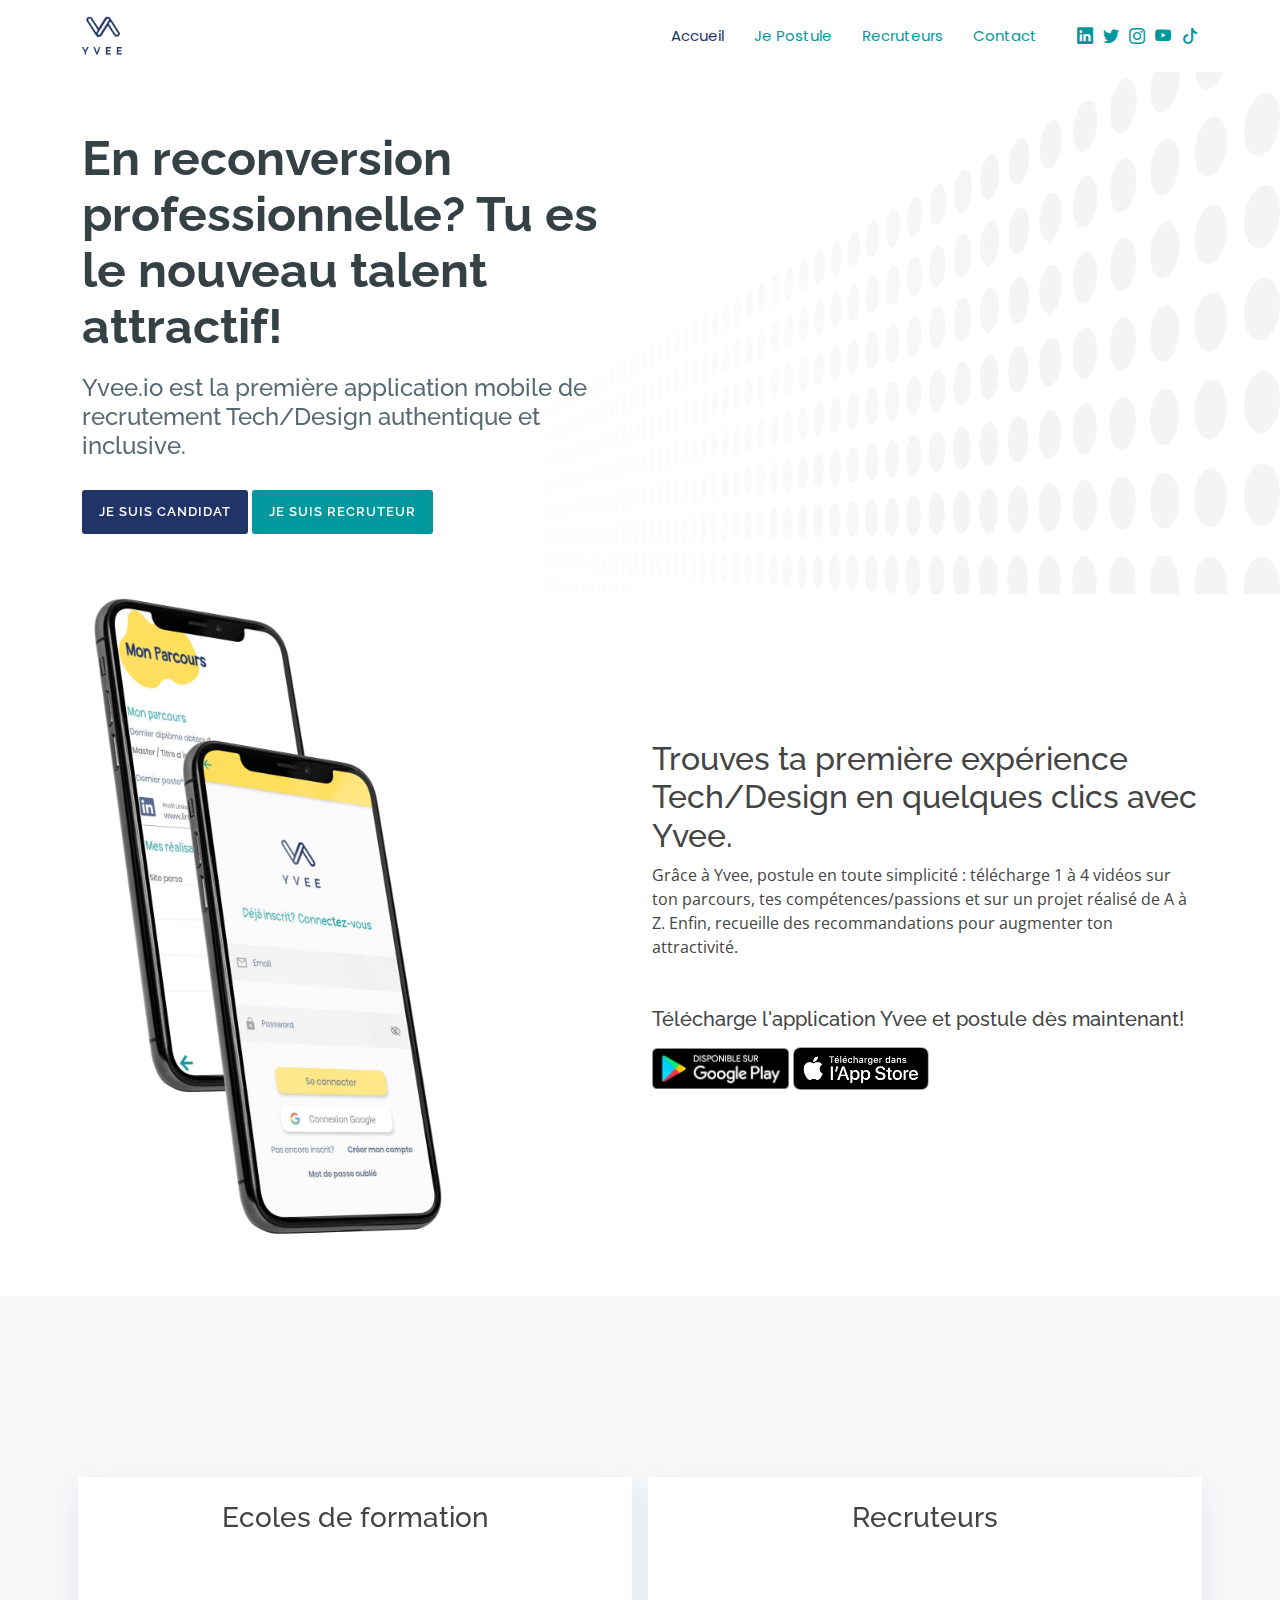
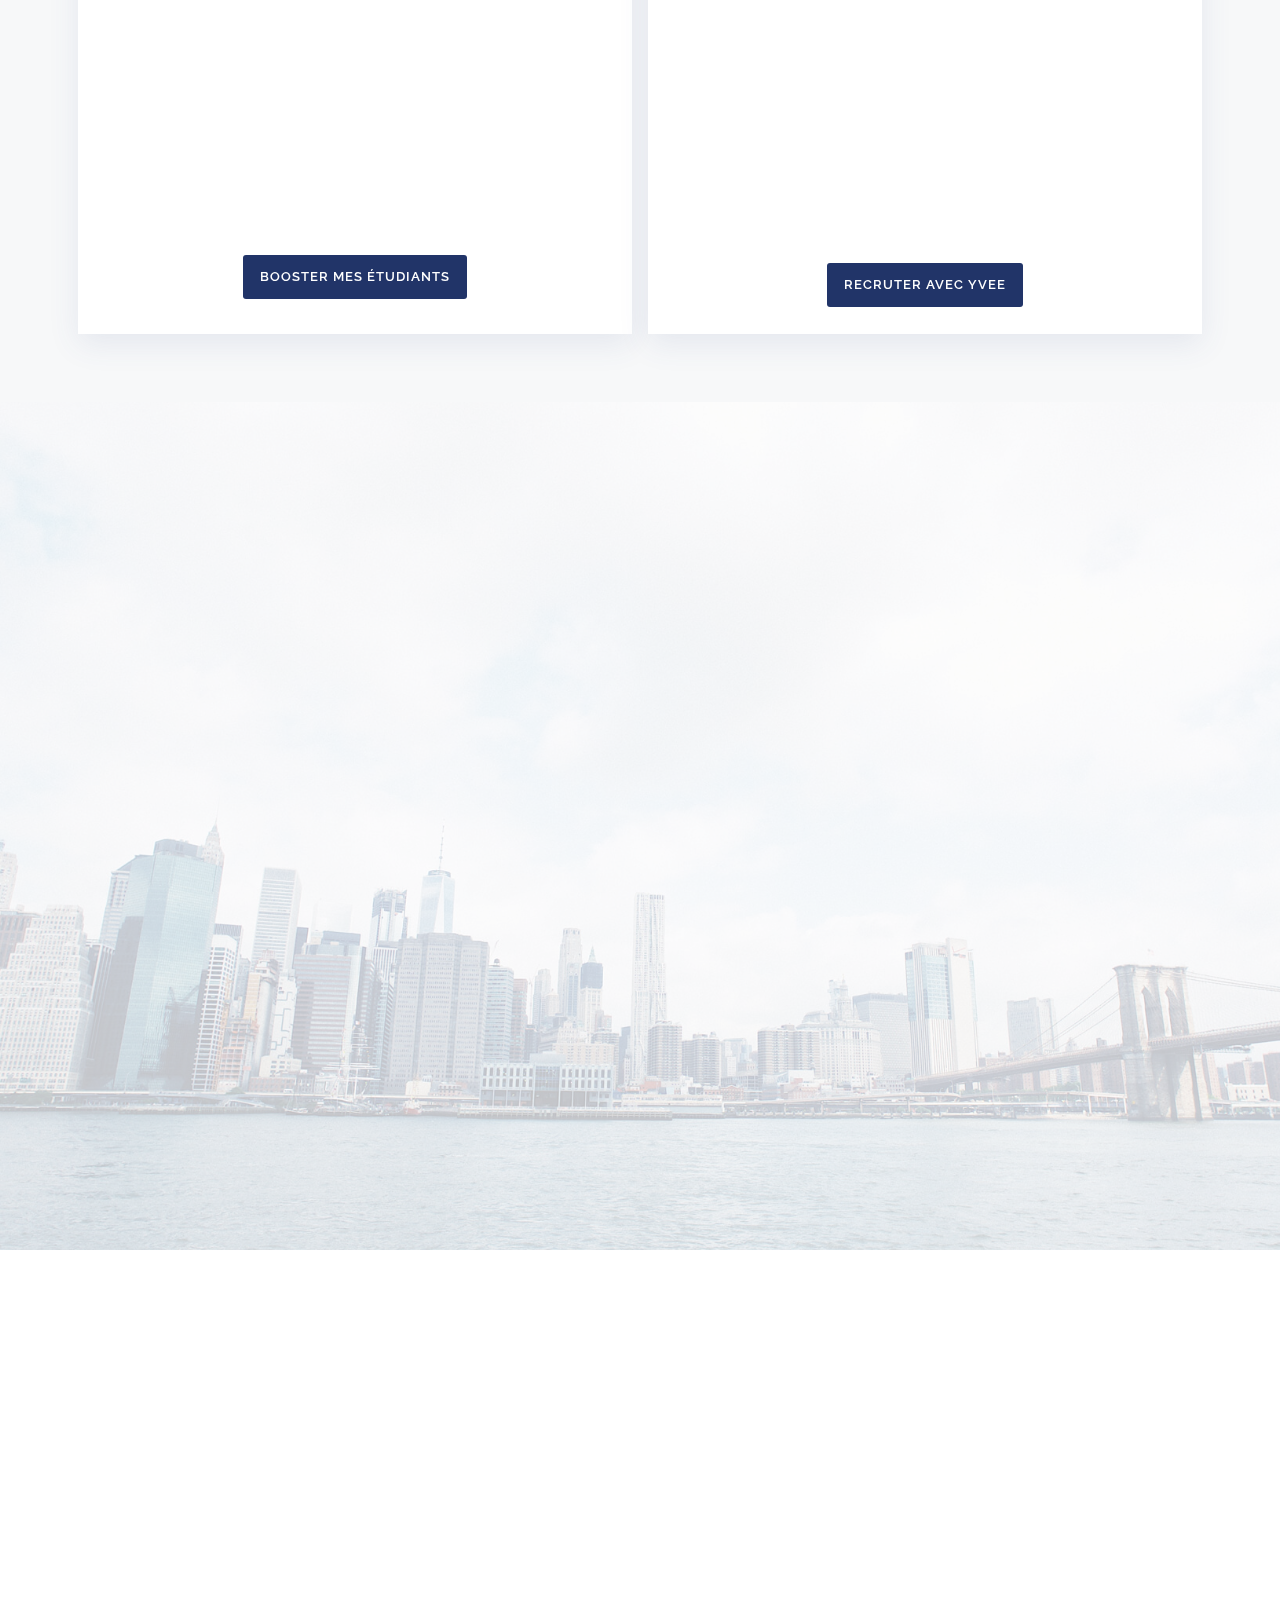
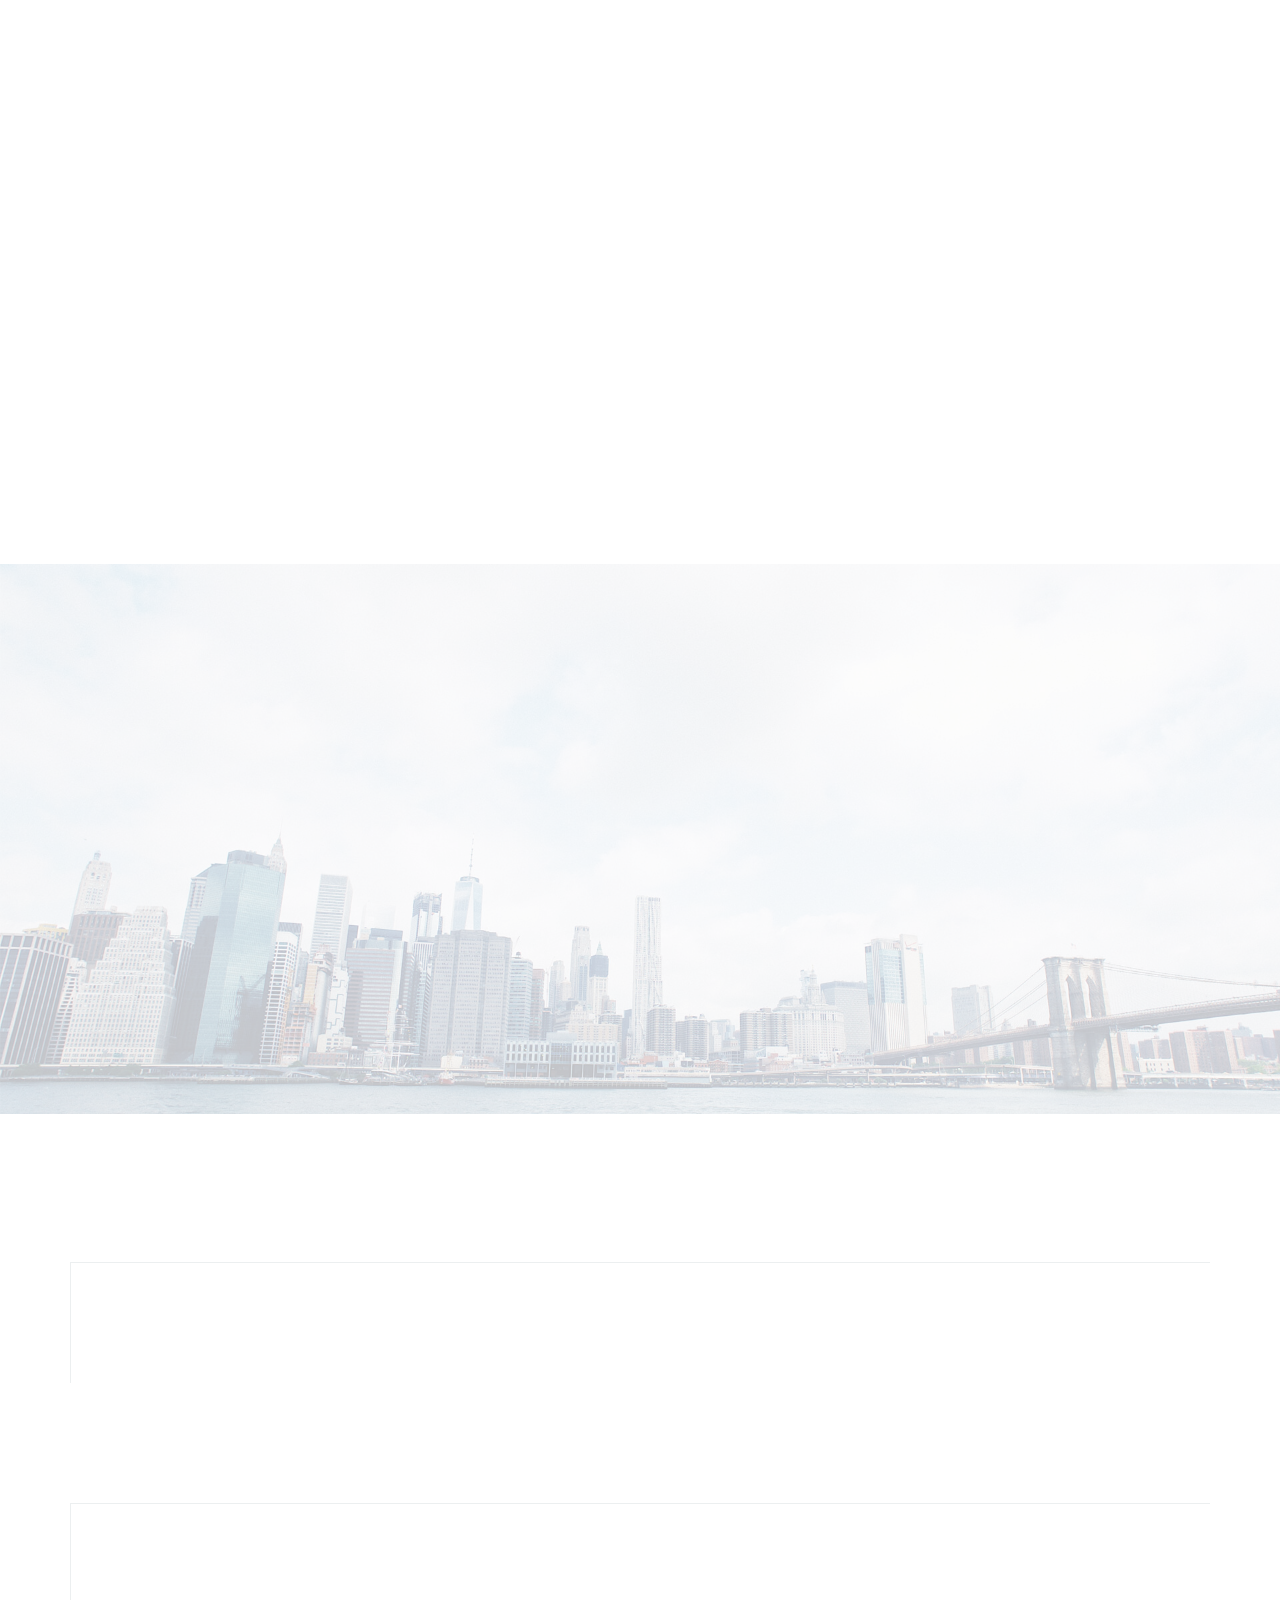
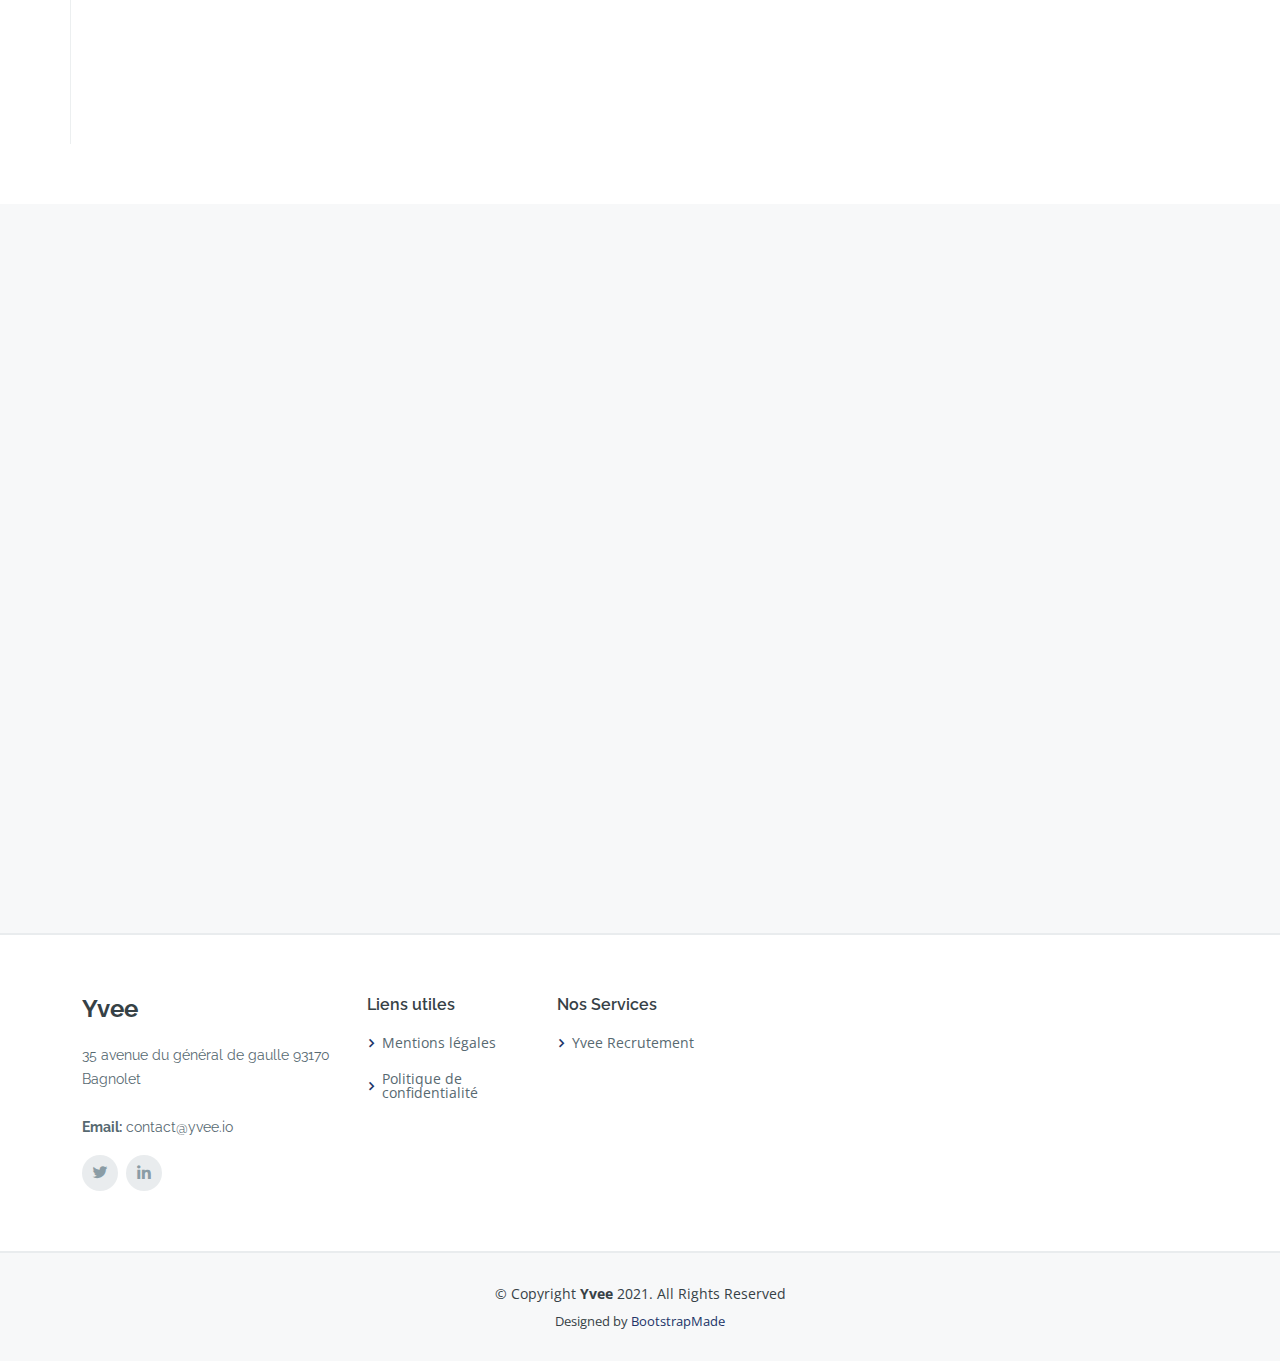
<file: index.html>
<!DOCTYPE html>
<html lang="en">

<head>
    <meta charset="utf-8">
    <meta content="width=device-width, initial-scale=1.0" name="viewport">

    <title>Yvee Recrutement</title>
    <meta content="" name="description">
    <meta content="" name="keywords">

    <!-- Favicons -->
    <link href="assets/img/favicon.png" rel="icon">
    <link href="assets/img/apple-touch-icon.png" rel="apple-touch-icon">

    <!-- Google Fonts -->
    <link href="https://fonts.googleapis.com/css?family=Open+Sans:300,300i,400,400i,600,600i,700,700i|Raleway:300,300i,400,400i,500,500i,600,600i,700,700i|Poppins:300,300i,400,400i,500,500i,600,600i,700,700i"
          rel="stylesheet">

    <!-- Vendor CSS Files -->
    <link rel="stylesheet" href="https://cdn.jsdelivr.net/npm/bootstrap-icons@1.7.0/font/bootstrap-icons.css">
    <link href="assets/vendor/aos/aos.css" rel="stylesheet">
    <link href="assets/vendor/bootstrap/css/bootstrap.min.css" rel="stylesheet">
    <link href="assets/vendor/bootstrap-icons/bootstrap-icons.css" rel="stylesheet">
    <link href="assets/vendor/boxicons/css/boxicons.min.css" rel="stylesheet">
    <link href="assets/vendor/glightbox/css/glightbox.min.css" rel="stylesheet">
    <link href="assets/vendor/swiper/swiper-bundle.min.css" rel="stylesheet">


    <!-- Template Main CSS File -->
    <link href="assets/css/style.css?v=1.0" rel="stylesheet">

    <!-- =======================================================
    * Template Name: Scaffold - v4.3.0
    * Template URL: https://bootstrapmade.com/scaffold-bootstrap-metro-style-template/
    * Author: BootstrapMade.com
    * License: https://bootstrapmade.com/license/
    ======================================================== -->
</head>

<body>

<!-- ======= Header ======= -->
<header id="header" class="fixed-top d-flex align-items-center">
    <div class="container d-flex align-items-center">

        <div class="logo me-auto">
            <h1><!-- <a href="index.html">Yvee</a></h1>-->
                <!-- Uncomment below if you prefer to use an image logo -->
                <a href="index.html"><img src="assets/img/logo.png" alt="" class="img-fluid"></a></h1>
        </div>

        <nav id="navbar" class="navbar order-last order-lg-0">
            <ul>
                <li><a class="nav-link scrollto active" href="#hero">Accueil</a></li>
                <li class="dropdown d-none"><a href="#"><span>About</span> <i class="bi bi-chevron-down"></i></a>
                    <ul>
                        <li><a class="nav-link scrollto" href="#about">About Us</a></li>
                        <li><a class="nav-link scrollto" href="#team">Team</a></li>
                        <li><a class="nav-link scrollto" href="#testimonials">Testimonials</a></li>
                        <li class="dropdown d-none"><a href="#"><span>Deep Drop Down</span> <i
                                class="bi bi-chevron-right"></i></a>
                            <ul>
                                <li><a href="#">Deep Drop Down 1</a></li>
                                <li><a href="#">Deep Drop Down 2</a></li>
                                <li><a href="#">Deep Drop Down 3</a></li>
                                <li><a href="#">Deep Drop Down 4</a></li>
                                <li><a href="#">Deep Drop Down 5</a></li>
                            </ul>
                        </li>
                    </ul>
                </li>
                <li><a class="nav-link scrollto" href="#candidate">Je Postule</a></li>
                <li><a class="nav-link scrollto " href="#services">Recruteurs</a></li>
                <li><a class="nav-link scrollto" href="#contact">Contact</a></li>
            </ul>
            <i class="bi bi-list mobile-nav-toggle"></i>
        </nav><!-- .navbar -->

        <div class="header-social-links d-flex align-items-center">
            <a href="https://www.linkedin.com/company/yvee-io" class="linkedin"><i class="bi bi-linkedin"></i></a>
            <a href="https://twitter.com/YveeRecrutement" class="twitter"><i class="bi bi-twitter"></i></a>
            <a href="https://www.instagram.com/yvee.io" class="instagram"><i class="bi bi-instagram"></i></a>
            <a href="https://www.youtube.com/channel/UCf7t1cotyDnNx7V5IoOI2lg" class="youtube"><i class="bi bi-youtube"></i></a>
            <a href="https://vm.tiktok.com/ZM8HpHd4a/" class="twitter"><i class="bi bi-tiktok"></i></a>
        </div>

    </div>
</header><!-- End Header -->

<!-- ======= Hero Section ======= -->
<section id="hero">

    <div class="container">
        <div class="row">
            <div class="col-lg-6 pt-5 pt-lg-0 order-2 order-lg-1 d-flex flex-column justify-content-center"
                 data-aos="fade-up">
                <div>
                    <h1>En reconversion professionnelle? Tu es le nouveau talent attractif!</h1>
                    <h2>Yvee.io est la première application mobile de recrutement Tech/Design authentique et inclusive.</h2>
                    <div>
                    <a href="#candidate" class="btn-get-started scrollto">Je suis candidat</a>
                    <a href="#services" class="btn-candidate scrollto">Je suis recruteur</a>
                    </div>
                </div>
            </div>
            <div class="col-lg-6 order-1 order-lg-2 embed-responsive embed-responsive-16by9">
                <iframe class="embed-responsive-item w-100 h-100" src="https://www.youtube.com/embed/y4e7PUXupXI?rel=0" allowfullscreen></iframe>
            </div>
        </div>
    </div>

</section><!-- End Hero -->

<section id="candidate" class="feature section pt-0">
    <div class="container">
        <div class="row">
            <div class="col-lg-6 ml-auto justify-content-center">
                <!-- Feature Mockup -->
                <div class="image-content" data-aos="fade-right">
                    <img class="img-fluid" src="assets/img/feature/feature-new-01.png" width="400px" alt="iphone">
                </div>
            </div>
            <div class="col-lg-6 mr-auto align-self-center">
                <div class="feature-content">
                    <!-- Feature Title -->
                    <h2>Trouves ta première expérience Tech/Design en quelques clics avec Yvee.</h2>
                    <!-- Feature Description -->
                    <p class="desc">Grâce à Yvee, postule en toute simplicité : télécharge 1 à 4 vidéos sur ton parcours, tes compétences/passions et sur un projet réalisé de A à Z.
                        Enfin, recueille des recommandations pour augmenter ton attractivité.
                    </p>
                    <div class="mt-5">
                        <h5>Télécharge l'application Yvee et postule dès maintenant!</h5>
                        <p></p>
                        <a href="https://play.google.com/store/apps/details?id=com.flutterflow.yvee&hl=fr&gl=US" target="_blank"><img src="assets/img/google-play-badge.png" class="img-fluid" alt="" width="25%"></a>
                        <a href="https://apps.apple.com/fr/app/yvee/id1591625465" target="_blank"><img src="assets/img/apple-store-badge.png" class="img-fluid" alt="" width="25%"></a>
                    </div>
                </div>


            </div>
        </div>
    </div>
</section>

<main id="main">

    <!-- ======= Services Section ======= -->
    <section id="services" class="services section-bg">
        <div class="container">

            <div class="section-title" data-aos="fade-up">
                <h2>Yvee Recrutement</h2>
                <p>Une solution tripartite Ecoles x Yvee x Entreprises.</p>
            </div>

            <div class="row">
                <div class="col-md-12 col-lg-6 p-2">
                    <div class=" icon-box icon-box-cyan rounded-0 p-4 h-100">
                        <h3 class="text-center mb-5">Ecoles de formation</h3>
                        <div class="d-flex align-items-stretch mb-5 mb-lg-0" data-aos="zoom-in">
                            <div class="row">
                                <div class="col-lg-6">
                                    <div class="icon"><i class="bx bx-fingerprint"></i></div>
                                    <h4 class="title"><a href="">Booster l'employabilité de vos apprenants</a></h4>
                                    <p class="description">Donnez-leur toutes les chances de réussir.</p>
                                </div>
                                <div class="col-lg-6">
                                    <div class="icon"><i class="bx bx-target-lock"></i></div>
                                    <h4 class="title"><a href="">Augmentez vos taux d'insertion</a></h4>
                                    <p class="description">et l'attractivité de votre offre de formation.</p></br></br>
                                </div>

                            </div>
                        </div>
                        <div class="col mt-5 text-center">
                            <a href="https://forms.gle/K2FDWSKzQSXwzXQW9"
                            class="btn-get-started scrollto">Booster mes étudiants</a>
                        </div>
                    </div>
                </div>
                <div class="col-md-12 col-lg-6 p-2">
                    <div class=" icon-box icon-box-blue rounded-0 p-4">
                        <h3 class="text-center mb-5">Recruteurs</h3>
                        <div class="d-flex align-items-stretch mb-5 mb-lg-0" data-aos="zoom-in">
                            <div class="row">
                                <div class="col-lg-6">
                                  <div class="icon"><i class="bx bx-rocket"></i></div>
                                    <h4 class="title"><a href="">Candidats pré-qualifiés</a></h4>
                                    <p class="description">Temps de sourcing et traitement de CV réduits grâce à notre sélection personnalisée de profils qualifiés pour votre offre.</p>
                                </div>
                                <div class="col-lg-6">
                                    <div class="icon"><i class="bx bx-happy"></i></div>
                                    <h4 class="title"><a href="">Accompagnement sur-mesure</a></h4>
                                    <p class="description">Un échange personnalisé avec un consultant yvee sur vos process pour
                                        finaliser le recrutement et démarrer l'onboarding.
                                    </p>
                                </div>

                            </div>
                        </div>
                        <div class="col mt-5 text-center ">
                            <a href="https://docs.google.com/forms/d/e/1FAIpQLSfxrQLDkeY4fms5GptoAN6YSSeOJVeWlx49UtjHKPK3FLew0g/viewform"
                            class="btn-get-started scrollto">Recruter avec Yvee</a>
                        </div>
                    </div>
                </div>
        </div>


    </section><!-- End Services Section -->


    <!-- ======= Hired Section ======= -->
    <section id="hired" class="team">
        <div class="container">

            <div class="section-title" data-aos="fade-up">
                <h2>Ils ont été recrutés grâce à Yvee</h2>
                <p>Pendant ou en fin de formation, ils cherchaient un stage, une alternance ou un CDD/CDI et ils ont trouvé
                    grâce à Yvee.</p>
            </div>

            <div class="row">

                <div class="col-lg-4 col-md-6">
                    <div class="member" data-aos="zoom-in">
                        <div class="pic"><img src="assets/img/candidates/candidate-1.jpg" class="img-fluid" alt="">
                        </div>
                        <div class="member-info">
                            <h4>Marie - UI/UX Designer</h4>
                            <span>A trouvé un CDD à l'issue de sa formation de 3 ans en alternance</span>
                        </div>
                    </div>
                </div>

                <div class="col-lg-4 col-md-6">
                    <div class="member" data-aos="zoom-in" data-aos-delay="100">
                        <div class="pic"><img src="assets/img/candidates/candidate-2.jpg" class="img-fluid" alt="">
                        </div>
                        <div class="member-info">
                            <h4>Alexis - Développeur Web et Mobile</h4>
                            <span>A trouvé un stage d'Intégrateur Web juste après sa formation</span>
                        </div>
                    </div>
                </div>

                <div class="col-lg-4 col-md-6">
                    <div class="member" data-aos="zoom-in" data-aos-delay="200">
                        <div class="pic"><img src="assets/img/candidates/candidate-3.jpg" class="img-fluid" alt="">
                        </div>
                        <div class="member-info">
                            <h4>Nora - Technicienne système et réseaux</h4>
                            <span>A trouvé une entreprise pour son alternance de 2 ans</span>
                        </div>
                    </div>
                </div>


            </div>

        </div>
    </section><!-- End Hired Section -->

    <!-- ======= Cta Section ======= -->
    <section id="cta" class="cta">
        <div class="container">

            <div class="row" data-aos="zoom-in">
                <div class="col-lg-9 text-center text-lg-start">
                    <h3>Prêt à recruter votre prochain collaborateur en toute authenticité?</h3>
                </div>
                <div class="col-lg-3 cta-btn-container text-center">
                    <a class="cta-btn align-middle" href="#contact">Contacter Yvee</a>
                </div>
            </div>

        </div>
    </section><!-- End Cta Section -->

    <!-- ======= Testimonials Section ======= -->
    <section id="testimonials" class="testimonials">
        <div class="container">

            <div class="section-title" data-aos="fade-up">
                <h2>Témoignages Clients</h2>
                <p>Avec Yvee, augmentez la performance de vos équipes grâce à nos talents multi-disciplinaires.</p>
            </div>

            <div class="testimonials-slider swiper-container" data-aos="fade-up" data-aos-delay="100">
                <div class="swiper-wrapper">

                    <div class="swiper-slide">
                        <div class="testimonial-item">
                            <p>
                                <i class="bx bxs-quote-alt-left quote-icon-left"></i>
                                En tant que startup à croissance rapide, il était essentiel de trouver rapidement les
                                bons talents. Avec Yvee, nous avons pu trouver d'excellents candidats avec un minimum
                                d'efforts de notre part.<i class="bx bxs-quote-alt-right quote-icon-right"></i>
                            </p>
                            <img src="assets/img/testimonials/testimonials-1.jpg" class="testimonial-img" alt="">
                            <h3>Samantha WALKER</h3>
                            <h4>CEO of <a href="https://www.miamarketplace.com">MIA</a></h4>
                        </div>
                    </div><!-- End testimonial item -->

                    <div class="swiper-slide">
                        <div class="testimonial-item">
                            <p>
                                <i class="bx bxs-quote-alt-left quote-icon-left"></i>
                                Notre équipe IT étant petite, j'étais réticent à l'idée de recruter des collaborateurs
                                juniors. Yvee m'a aidé à sélectionner les meilleurs potentiels qui correspondent
                                vraiment à notre culture d'entreprise.
                                <i class="bx bxs-quote-alt-right quote-icon-right"></i>
                            </p>
                            <img src="assets/img/testimonials/testimonials-2.jpg" class="testimonial-img" alt="">
                            <h3>Marc Laurent</h3>
                            <h4>Computer Solutions</h4>
                        </div>
                    </div><!-- End testimonial item -->

                    <div class="swiper-slide">
                        <div class="testimonial-item">
                            <p>
                                <i class="bx bxs-quote-alt-left quote-icon-left"></i>
                                Avec sa startup Yvee recrutement, Aïssata nous a recommandé des profils de stagiaires
                                très intéressants pour une jeune entreprise comme la nôtre.
                                Les femmes dans la tech ou les personnes en reconversion professionnelle ont beaucoup
                                d’avenir et en tant que chef d’entreprise nous devons soutenir ce nouvel équilibre.
                                Je ne doute pas qu’Aïssata vous conseillera comme avec nous les meilleurs profils avec
                                empathie et justesse pour votre business!
                                <i class="bx bxs-quote-alt-right quote-icon-right"></i>
                            </p>
                            <img src="assets/img/testimonials/testimonials-3.jpg" class="testimonial-img" alt="">

                            <h4><a href="https://greenscale.fr/">Greenscale</a></h4>
                        </div>
                    </div><!-- End testimonial item -->

                </div>
                <div class="swiper-pagination d-none"></div>
            </div>

        </div>
    </section><!-- End Testimonials Section -->

    <!-- ======= Team Section ======= -->
    <section id="team" class="team">
        <div class="container">

            <div class="section-title" data-aos="fade-up">
                <h2>Notre équipe</h2>
            </div>

            <div class="row">

                <div class="col-lg-3 col-md-6">
                    <div class="member" data-aos="zoom-in">
                        <div class="pic"><img src="assets/img/team/team-1.jpg" class="img-fluid" alt=""></div>
                        <div class="member-info">
                            <h4>Aissata KOITE</h4>
                            <span>Fondatrice - CEO</span>
                            <div class="social">
                                <a href="https://www.linkedin.com/in/aissata-koit%C3%A9-/"><i
                                        class="bi bi-linkedin"></i></a>
                                <a href="https://www.linkedin.com/company/helloada-tech/"><i class="bi bi-linkedin"></i></a>
                            </div>
                        </div>
                    </div>
                </div>

                <div class="col-lg-3 col-md-6">
                    <div class="member" data-aos="zoom-in" data-aos-delay="200">
                        <div class="pic"><img src="assets/img/team/team-4.png" class="img-fluid" alt=""></div>
                        <div class="member-info">
                            <h4>Jawad ALAOUI</h4>
                            <span>CTO</span>
                            <div class="social">
                                <a href="https://twitter.com/jawadalaoui7"><i class="bi bi-twitter"></i></a>
                                <a href="https://www.linkedin.com/in/jawadalaoui/"><i class="bi bi-linkedin"></i></a>
                            </div>
                        </div>
                    </div>
                </div>
                <div class="col-lg-3 col-md-6">
                    <div class="member" data-aos="zoom-in" data-aos-delay="200">
                        <div class="pic"><img src="assets/img/team/team-3.jpg" class="img-fluid" alt=""></div>
                        <div class="member-info">
                            <h4>NDeye DIA</h4>
                            <span>Advisor - Product owner at Société Générale</span>
                            <div class="social">
                                <a href="https://www.linkedin.com/in/ndeyedia/"><i class="bi bi-linkedin"></i></a>
                            </div>
                        </div>
                    </div>
                </div>
                <div class="col-lg-3 col-md-6">
                    <div class="member" data-aos="zoom-in" data-aos-delay="200">
                        <div class="pic"><img src="assets/img/team/team-5.jpg" class="img-fluid" alt=""></div>
                        <div class="member-info">
                            <h4>Clémentine BLANCHON</h4>
                            <span>Advisor - COO & Data Engineer at Norma</span>
                            <div class="social">
                                <a href="https://www.linkedin.com/in/clementineblanchon/"><i class="bi bi-linkedin"></i></a>
                            </div>
                        </div>
                    </div>
                </div>



            </div>

        </div>
    </section><!-- End Team Section -->

    <!-- ======= Clients Section ======= -->
    <section id="clients" class="clients">
        <div class="container">

            <div class="section-title" data-aos="fade-up">
                <h2>Ils nous font confiance</h2>
            </div>
            <div class="row no-gutters clients-wrap clearfix wow fadeInUp">
                <div class="col-lg-3 col-md-4 col-xs-6">
                    <div class="client-logo" data-aos="zoom-in" data-aos-delay="200">
                        <a href="https://www.wildcodeschool.com/fr-FR"><img src="assets/img/clients/client-4.png" class="img-fluid" alt=""></a>
                    </div>
                </div>

                <div class="col-lg-3 col-md-4 col-xs-6">
                    <div class="client-logo" data-aos="zoom-in" data-aos-delay="250">
                        <a href="https://simplon.co/"><img src="assets/img/clients/client-5.png" class="img-fluid" alt=""></a>
                    </div>
                </div>

                <div class="col-lg-3 col-md-4 col-xs-6">
                    <div class="client-logo" data-aos="zoom-in" data-aos-delay="300">
                        <a href="https://www.konexio.eu/"><img src="assets/img/clients/client-6.png" class="img-fluid" alt=""></a>
                    </div>
                </div>

                <div class="col-lg-3 col-md-4 col-xs-6">
                    <div class="client-logo" data-aos="zoom-in" data-aos-delay="350">
                        <a href="https://www.wf3.fr/"><img src="assets/img/clients/client-7.png" class="img-fluid" alt=""></a>
                    </div>
                </div>
            </div>


            <p></p><p></p>
            <div class="pt-3 section-title mx-auto" data-aos="fade-up"><h2>Ils nous soutiennent</h2></div>
            <div class="row no-gutters clients-wrap clearfix wow fadeInUp">

                <div class="col-lg-3 col-md-4 col-xs-6">
                    <div class="client-logo" data-aos="zoom-in">
                        <a href="https://www.bpifrance.fr/"><img src="assets/img/clients/client-1.png" class="img-fluid" alt="BPI France"></a>
                    </div>
                </div>

                <div class="col-lg-3 col-md-4 col-xs-6">
                    <div class="client-logo" data-aos="zoom-in" data-aos-delay="100">
                        <a href="https://lafrenchtech.com/fr/"><img src="assets/img/clients/client-2.png" class="img-fluid" alt="La French Tech"></a>
                    </div>
                </div>

                <div class="col-lg-3 col-md-4 col-xs-6">
                    <div class="client-logo" data-aos="zoom-in" data-aos-delay="150">
                        <a href="https://www.pole-emploi.fr/accueil/"><img src="assets/img/clients/client-8.png" class="img-fluid" alt=""></a>                    </div>
                </div>
                <div class="col-lg-3 col-md-4 col-xs-6">
                    <div class="client-logo" data-aos="zoom-in" data-aos-delay="150">
                        <a href="https://www.1jeune1solution.gouv.fr/"><img src="assets/img/clients/client-9.svg" class="img-fluid" alt="1 jeune 1 solution"></a>
                    </div>
                </div>
                <div class="col-lg-3 col-md-4 col-xs-6">
                    <div class="client-logo" data-aos="zoom-in" data-aos-delay="150">
                        <a href="https://numeum.fr/"><img src="assets/img/clients/client-10.jpg" class="img-fluid" alt="Numeum"></a>
                    </div>
                </div>
            </div>


        </div>
    </section><!-- End Clients Section -->

    <!-- ======= Pricing Section ======= -->
    <section id="pricing" class="pricing section-bg d-none">
        <div class="container">

            <div class="section-title" data-aos="fade-up">
                <h2>Pricing</h2>
                <p>Magnam dolores commodi suscipit. Necessitatibus eius consequatur ex aliquid fuga eum quidem. Sit sint
                    consectetur velit. Quisquam quos quisquam cupiditate. Et nemo qui impedit suscipit alias ea. Quia
                    fugiat sit in iste officiis commodi quidem hic quas.</p>
            </div>

            <div class="row">

                <div class="col-lg-3 col-md-6">
                    <div class="box" data-aos="zoom-in">
                        <h3>Free</h3>
                        <h4><sup>$</sup>0<span> / month</span></h4>
                        <ul>
                            <li>Aida dere</li>
                            <li>Nec feugiat nisl</li>
                            <li>Nulla at volutpat dola</li>
                            <li class="na">Pharetra massa</li>
                            <li class="na">Massa ultricies mi</li>
                        </ul>
                        <div class="btn-wrap">
                            <a href="#" class="btn-buy">Buy Now</a>
                        </div>
                    </div>
                </div>

                <div class="col-lg-3 col-md-6 mt-4 mt-md-0">
                    <div class="box featured" data-aos="zoom-in" data-aos-delay="100">
                        <h3>Business</h3>
                        <h4><sup>$</sup>19<span> / month</span></h4>
                        <ul>
                            <li>Aida dere</li>
                            <li>Nec feugiat nisl</li>
                            <li>Nulla at volutpat dola</li>
                            <li>Pharetra massa</li>
                            <li class="na">Massa ultricies mi</li>
                        </ul>
                        <div class="btn-wrap">
                            <a href="#" class="btn-buy">Buy Now</a>
                        </div>
                    </div>
                </div>

                <div class="col-lg-3 col-md-6 mt-4 mt-lg-0">
                    <div class="box" data-aos="zoom-in" data-aos-delay="200">
                        <h3>Developer</h3>
                        <h4><sup>$</sup>29<span> / month</span></h4>
                        <ul>
                            <li>Aida dere</li>
                            <li>Nec feugiat nisl</li>
                            <li>Nulla at volutpat dola</li>
                            <li>Pharetra massa</li>
                            <li>Massa ultricies mi</li>
                        </ul>
                        <div class="btn-wrap">
                            <a href="#" class="btn-buy">Buy Now</a>
                        </div>
                    </div>
                </div>

                <div class="col-lg-3 col-md-6 mt-4 mt-lg-0">
                    <div class="box" data-aos="zoom-in" data-aos-delay="300">
                        <span class="advanced">Advanced</span>
                        <h3>Ultimate</h3>
                        <h4><sup>$</sup>49<span> / month</span></h4>
                        <ul>
                            <li>Aida dere</li>
                            <li>Nec feugiat nisl</li>
                            <li>Nulla at volutpat dola</li>
                            <li>Pharetra massa</li>
                            <li>Massa ultricies mi</li>
                        </ul>
                        <div class="btn-wrap">
                            <a href="#" class="btn-buy">Buy Now</a>
                        </div>
                    </div>
                </div>

            </div>

        </div>
    </section><!-- End Pricing Section -->


    <!-- ======= Contact Section ======= -->
    <section id="contact" class="contact section-bg">
        <div class="container">

            <div class="section-title" data-aos="fade-up">
                <h2>Contactez-nous pour une proposition personnalisée</h2>
            </div>

            <div class="row">

                <div class=" d-flex align-items-stretch" data-aos="fade-right">
                    <div class="info">
                        <div class="address">
                            <i class="bi bi-geo-alt"></i>
                            <h4>Adresse:</h4>
                            <p>YVEE
                                35 avenue du général de gaulle 93170 Bagnolet</p>
                        </div>

                        <div class="email">
                            <i class="bi bi-envelope"></i>
                            <h4>Email:</h4>
                            <p>contact@yvee.io</p>
                        </div>

                        <div class="phone d-none">
                            <i class="bi bi-phone"></i>
                            <h4>Call:</h4>
                            <p>+1 5589 55488 55s</p>
                        </div>

                        <iframe src="https://www.google.com/maps/embed?pb=!1m18!1m12!1m3!1d2624.852668739685!2d2.441518315674461!3d48.86101977928766!2m3!1f0!2f0!3f0!3m2!1i1024!2i768!4f13.1!3m3!1m2!1s0x47e66db5da52ccbf%3A0x453442cd1c32606f!2s2%20Rue%20Franklin%2C%2093100%20Montreuil!5e0!3m2!1sfr!2sfr!4v1624435309323!5m2!1sfr!2sfr"
                                frameborder="0" style="border:0; width: 100%; height: 290px;" allowfullscreen></iframe>
                    </div>

                </div>

                <div class="d-none col-lg-7 mt-5 mt-lg-0 d-flex align-items-stretch" data-aos="fade-left">
                    <form action="forms/contact.php" method="post" role="form" class="php-email-form">
                        <div class="row">
                            <div class="form-group col-md-6">
                                <label for="name">Votre Nom</label>
                                <input type="text" name="name" class="form-control" id="name" required>
                            </div>
                            <div class="form-group col-md-6 mt-3 mt-md-0">
                                <label for="name">Votre Email</label>
                                <input type="email" class="form-control" name="email" id="email" required>
                            </div>
                        </div>
                        <div class="form-group mt-3">
                            <label for="name">Votre Entreprise</label>
                            <input type="text" class="form-control" name="subject" id="subject" required>
                        </div>
                        <div class="form-group mt-3">
                            <label for="name">Message</label>
                            <textarea class="form-control" name="message" rows="10" required></textarea>
                        </div>
                        <div class="my-3">
                            <div class="loading">Envoi en cours</div>
                            <div class="error-message"></div>
                            <div class="sent-message">Votre message a été envoyé, merci!</div>
                        </div>
                        <div class="text-center">
                            <button type="submit">Envoyer</button>
                        </div>
                    </form>
                </div>

            </div>

        </div>
    </section><!-- End Contact Section -->

</main><!-- End #main -->

<!-- ======= Footer ======= -->
<footer id="footer">
    <div class="footer-top">
        <div class="container">
            <div class="row">

                <div class="col-lg-3 col-md-6">
                    <div class="footer-info">
                        <h3>Yvee</h3>
                        <p>
                            35 avenue du général de gaulle 93170 Bagnolet<br><br>
                            <strong>Email:</strong> contact@yvee.io<br>
                        </p>
                        <div class="social-links mt-3">
                            <a href="https://twitter.com/YveeRecrutement" class="twitter"><i class="bx bxl-twitter"></i></a>
                            <a href="https://www.linkedin.com/company/yvee-io/" class="linkedin"><i
                                    class="bx bxl-linkedin"></i></a>
                        </div>
                    </div>
                </div>

                <div class="col-lg-2 col-md-6 footer-links">
                    <h4>Liens utiles</h4>
                    <ul>
                        <li><i class="bx bx-chevron-right"></i> <a href="mentions-legales.html">Mentions légales</a>
                        </li>
                        <li><i class="bx bx-chevron-right"></i> <a href="politique-confidentialite.html">Politique de
                            confidentialité</a></li>
                    </ul>
                </div>

                <div class="col-lg-3 col-md-6 footer-links">
                    <h4>Nos Services</h4>
                    <ul>
                        <li><i class="bx bx-chevron-right"></i> <a href="#services">Yvee Recrutement</a></li>
                    </ul>
                </div>

            </div>
        </div>
    </div>

    <div class="container">
        <div class="copyright">
            &copy; Copyright <strong><span>Yvee</span></strong> 2021. All Rights Reserved
        </div>
        <div class="credits">
            <!-- All the links in the footer should remain intact. -->
            <!-- You can delete the links only if you purchased the pro version. -->
            <!-- Licensing information: https://bootstrapmade.com/license/ -->
            <!-- Purchase the pro version with working PHP/AJAX contact form: https://bootstrapmade.com/scaffold-bootstrap-metro-style-template/ -->
            Designed by <a href="https://bootstrapmade.com/">BootstrapMade</a>
        </div>
    </div>
</footer><!-- End Footer -->

<a href="#" class="back-to-top d-flex align-items-center justify-content-center"><i
        class="bi bi-arrow-up-short"></i></a>

<!-- Vendor JS Files -->
<script src="assets/vendor/aos/aos.js"></script>
<script src="assets/vendor/bootstrap/js/bootstrap.bundle.min.js"></script>
<script src="assets/vendor/glightbox/js/glightbox.min.js"></script>
<script src="assets/vendor/isotope-layout/isotope.pkgd.min.js"></script>
<script src="assets/vendor/php-email-form/validate.js"></script>
<script src="assets/vendor/swiper/swiper-bundle.min.js"></script>

<!-- Template Main JS File -->
<script src="assets/js/main.js?v=1.0"></script>

</body>

</html>
</file>
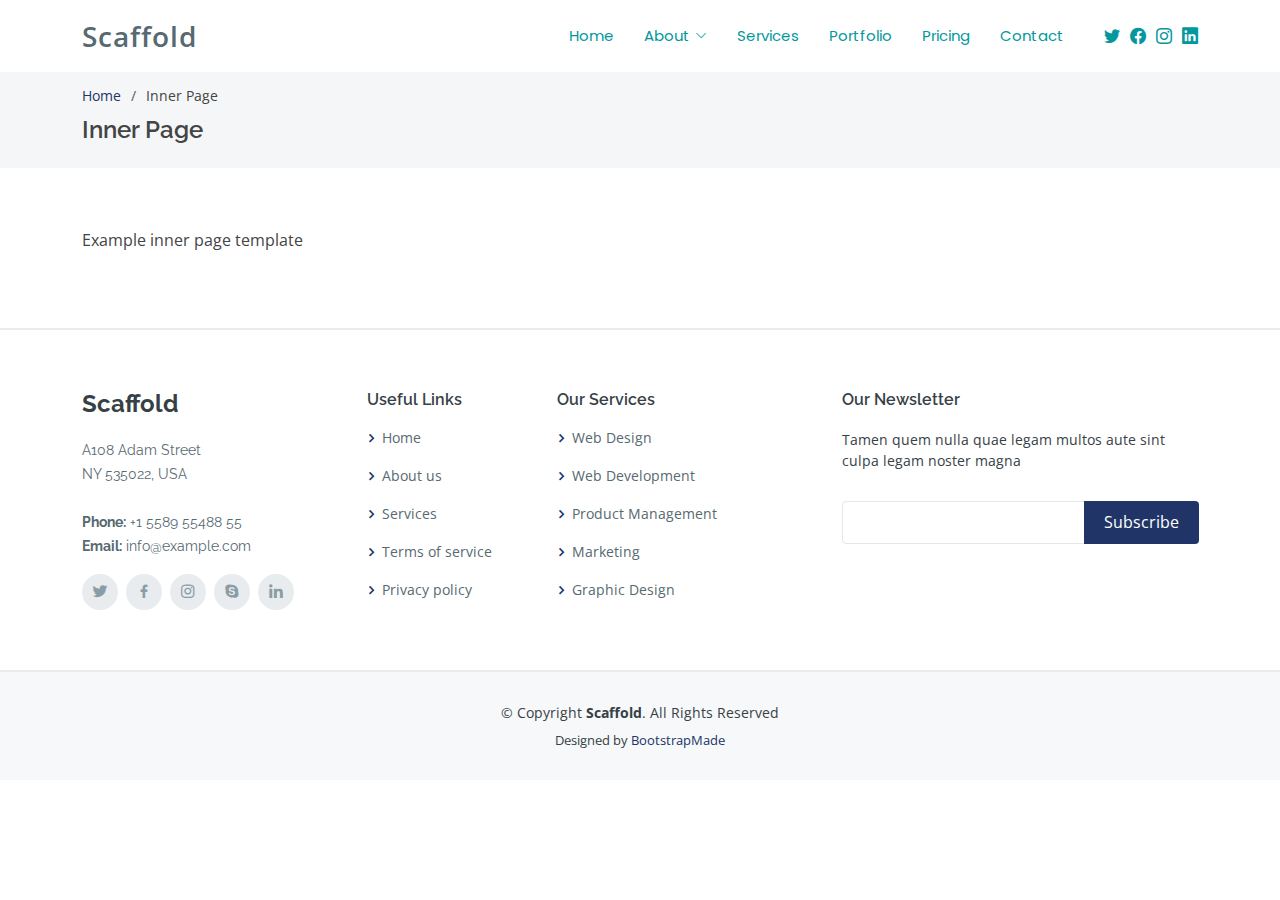
<file: inner-page.html>
<!DOCTYPE html>
<html lang="en">

<head>
  <meta charset="utf-8">
  <meta content="width=device-width, initial-scale=1.0" name="viewport">

  <title>Inner Page - Scaffold Bootstrap Template</title>
  <meta content="" name="description">
  <meta content="" name="keywords">

  <!-- Favicons -->
  <link href="assets/img/favicon.png" rel="icon">
  <link href="assets/img/apple-touch-icon.png" rel="apple-touch-icon">

  <!-- Google Fonts -->
  <link href="https://fonts.googleapis.com/css?family=Open+Sans:300,300i,400,400i,600,600i,700,700i|Raleway:300,300i,400,400i,500,500i,600,600i,700,700i|Poppins:300,300i,400,400i,500,500i,600,600i,700,700i" rel="stylesheet">

  <!-- Vendor CSS Files -->
  <link href="assets/vendor/aos/aos.css" rel="stylesheet">
  <link href="assets/vendor/bootstrap/css/bootstrap.min.css" rel="stylesheet">
  <link href="assets/vendor/bootstrap-icons/bootstrap-icons.css" rel="stylesheet">
  <link href="assets/vendor/boxicons/css/boxicons.min.css" rel="stylesheet">
  <link href="assets/vendor/glightbox/css/glightbox.min.css" rel="stylesheet">
  <link href="assets/vendor/swiper/swiper-bundle.min.css" rel="stylesheet">

  <!-- Template Main CSS File -->
  <link href="assets/css/style.css" rel="stylesheet">

  <!-- =======================================================
  * Template Name: Scaffold - v4.3.0
  * Template URL: https://bootstrapmade.com/scaffold-bootstrap-metro-style-template/
  * Author: BootstrapMade.com
  * License: https://bootstrapmade.com/license/
  ======================================================== -->
</head>

<body>

  <!-- ======= Header ======= -->
  <header id="header" class="fixed-top d-flex align-items-center">
    <div class="container d-flex align-items-center">

      <div class="logo me-auto">
        <h1><a href="index.html">Scaffold</a></h1>
        <!-- Uncomment below if you prefer to use an image logo -->
        <!-- <a href="index.html"><img src="assets/img/logo.png" alt="" class="img-fluid"></a>-->
      </div>

      <nav id="navbar" class="navbar order-last order-lg-0">
        <ul>
          <li><a class="nav-link scrollto " href="#hero">Home</a></li>
          <li class="dropdown"><a href="#"><span>About</span> <i class="bi bi-chevron-down"></i></a>
            <ul>
              <li><a class="nav-link scrollto" href="#about">About Us</a></li>
              <li><a class="nav-link scrollto" href="#team">Team</a></li>
              <li><a class="nav-link scrollto" href="#testimonials">Testimonials</a></li>
              <li class="dropdown"><a href="#"><span>Deep Drop Down</span> <i class="bi bi-chevron-right"></i></a>
                <ul>
                  <li><a href="#">Deep Drop Down 1</a></li>
                  <li><a href="#">Deep Drop Down 2</a></li>
                  <li><a href="#">Deep Drop Down 3</a></li>
                  <li><a href="#">Deep Drop Down 4</a></li>
                  <li><a href="#">Deep Drop Down 5</a></li>
                </ul>
              </li>
            </ul>
          </li>
          <li><a class="nav-link scrollto" href="#services">Services</a></li>
          <li><a class="nav-link scrollto " href="#portfolio">Portfolio</a></li>
          <li><a class="nav-link scrollto" href="#pricing">Pricing</a></li>
          <li><a class="nav-link scrollto" href="#contact">Contact</a></li>
        </ul>
        <i class="bi bi-list mobile-nav-toggle"></i>
      </nav><!-- .navbar -->

      <div class="header-social-links d-flex align-items-center">
        <a href="#" class="twitter"><i class="bi bi-twitter"></i></a>
        <a href="#" class="facebook"><i class="bi bi-facebook"></i></a>
        <a href="#" class="instagram"><i class="bi bi-instagram"></i></a>
        <a href="#" class="linkedin"><i class="bi bi-linkedin"></i></i></a>
      </div>

    </div>
  </header><!-- End Header -->

  <main id="main">

    <!-- ======= Breadcrumbs ======= -->
    <section id="breadcrumbs" class="breadcrumbs">
      <div class="container">

        <ol>
          <li><a href="index.html">Home</a></li>
          <li>Inner Page</li>
        </ol>
        <h2>Inner Page</h2>

      </div>
    </section><!-- End Breadcrumbs -->

    <section class="inner-page">
      <div class="container">
        <p>
          Example inner page template
        </p>
      </div>
    </section>

  </main><!-- End #main -->

  <!-- ======= Footer ======= -->
  <footer id="footer">
    <div class="footer-top">
      <div class="container">
        <div class="row">

          <div class="col-lg-3 col-md-6">
            <div class="footer-info">
              <h3>Scaffold</h3>
              <p>
                A108 Adam Street <br>
                NY 535022, USA<br><br>
                <strong>Phone:</strong> +1 5589 55488 55<br>
                <strong>Email:</strong> info@example.com<br>
              </p>
              <div class="social-links mt-3">
                <a href="#" class="twitter"><i class="bx bxl-twitter"></i></a>
                <a href="#" class="facebook"><i class="bx bxl-facebook"></i></a>
                <a href="#" class="instagram"><i class="bx bxl-instagram"></i></a>
                <a href="#" class="google-plus"><i class="bx bxl-skype"></i></a>
                <a href="#" class="linkedin"><i class="bx bxl-linkedin"></i></a>
              </div>
            </div>
          </div>

          <div class="col-lg-2 col-md-6 footer-links">
            <h4>Useful Links</h4>
            <ul>
              <li><i class="bx bx-chevron-right"></i> <a href="#">Home</a></li>
              <li><i class="bx bx-chevron-right"></i> <a href="#">About us</a></li>
              <li><i class="bx bx-chevron-right"></i> <a href="#">Services</a></li>
              <li><i class="bx bx-chevron-right"></i> <a href="#">Terms of service</a></li>
              <li><i class="bx bx-chevron-right"></i> <a href="#">Privacy policy</a></li>
            </ul>
          </div>

          <div class="col-lg-3 col-md-6 footer-links">
            <h4>Our Services</h4>
            <ul>
              <li><i class="bx bx-chevron-right"></i> <a href="#">Web Design</a></li>
              <li><i class="bx bx-chevron-right"></i> <a href="#">Web Development</a></li>
              <li><i class="bx bx-chevron-right"></i> <a href="#">Product Management</a></li>
              <li><i class="bx bx-chevron-right"></i> <a href="#">Marketing</a></li>
              <li><i class="bx bx-chevron-right"></i> <a href="#">Graphic Design</a></li>
            </ul>
          </div>

          <div class="col-lg-4 col-md-6 footer-newsletter">
            <h4>Our Newsletter</h4>
            <p>Tamen quem nulla quae legam multos aute sint culpa legam noster magna</p>
            <form action="" method="post">
              <input type="email" name="email"><input type="submit" value="Subscribe">
            </form>

          </div>

        </div>
      </div>
    </div>

    <div class="container">
      <div class="copyright">
        &copy; Copyright <strong><span>Scaffold</span></strong>. All Rights Reserved
      </div>
      <div class="credits">
        <!-- All the links in the footer should remain intact. -->
        <!-- You can delete the links only if you purchased the pro version. -->
        <!-- Licensing information: https://bootstrapmade.com/license/ -->
        <!-- Purchase the pro version with working PHP/AJAX contact form: https://bootstrapmade.com/scaffold-bootstrap-metro-style-template/ -->
        Designed by <a href="https://bootstrapmade.com/">BootstrapMade</a>
      </div>
    </div>
  </footer><!-- End Footer -->

  <a href="#" class="back-to-top d-flex align-items-center justify-content-center"><i class="bi bi-arrow-up-short"></i></a>

  <!-- Vendor JS Files -->
  <script src="assets/vendor/aos/aos.js"></script>
  <script src="assets/vendor/bootstrap/js/bootstrap.bundle.min.js"></script>
  <script src="assets/vendor/glightbox/js/glightbox.min.js"></script>
  <script src="assets/vendor/isotope-layout/isotope.pkgd.min.js"></script>
  <script src="assets/vendor/php-email-form/validate.js"></script>
  <script src="assets/vendor/swiper/swiper-bundle.min.js"></script>

  <!-- Template Main JS File -->
  <script src="assets/js/main.js"></script>

</body>

</html>
</file>
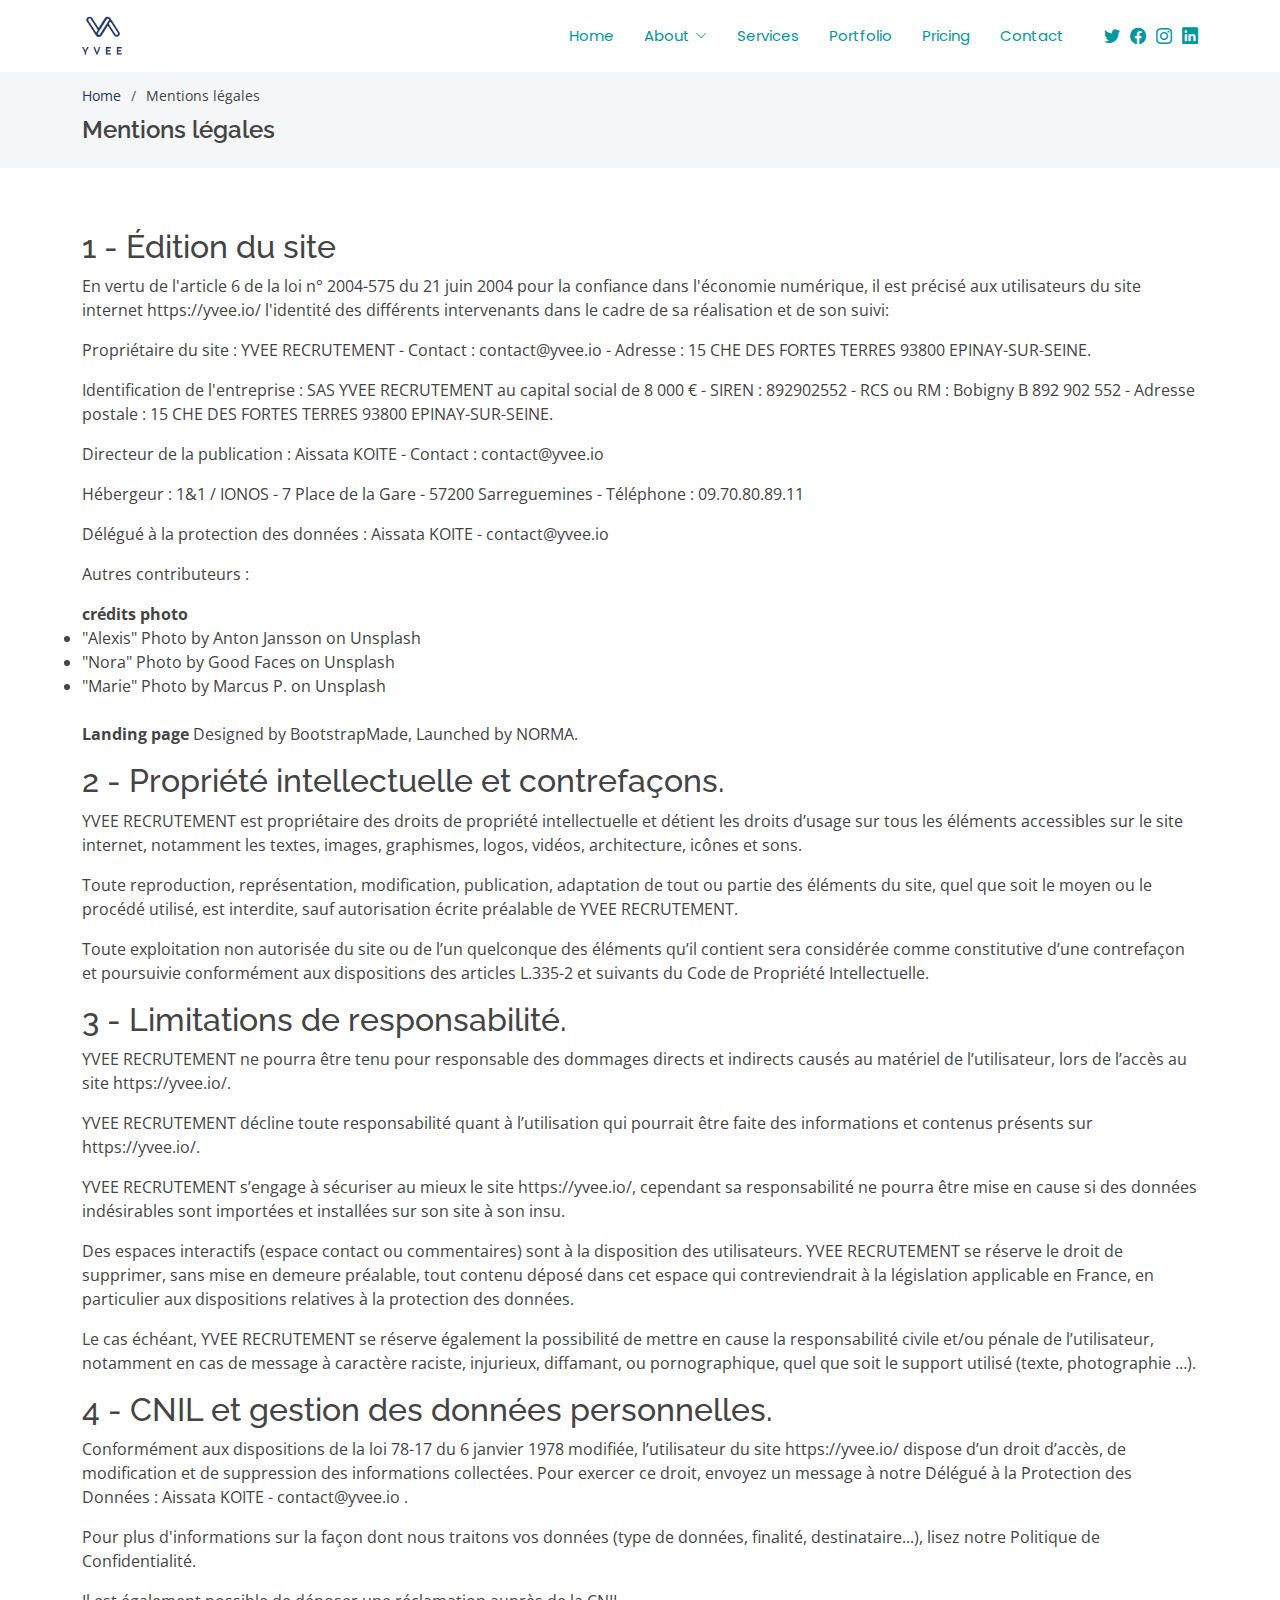
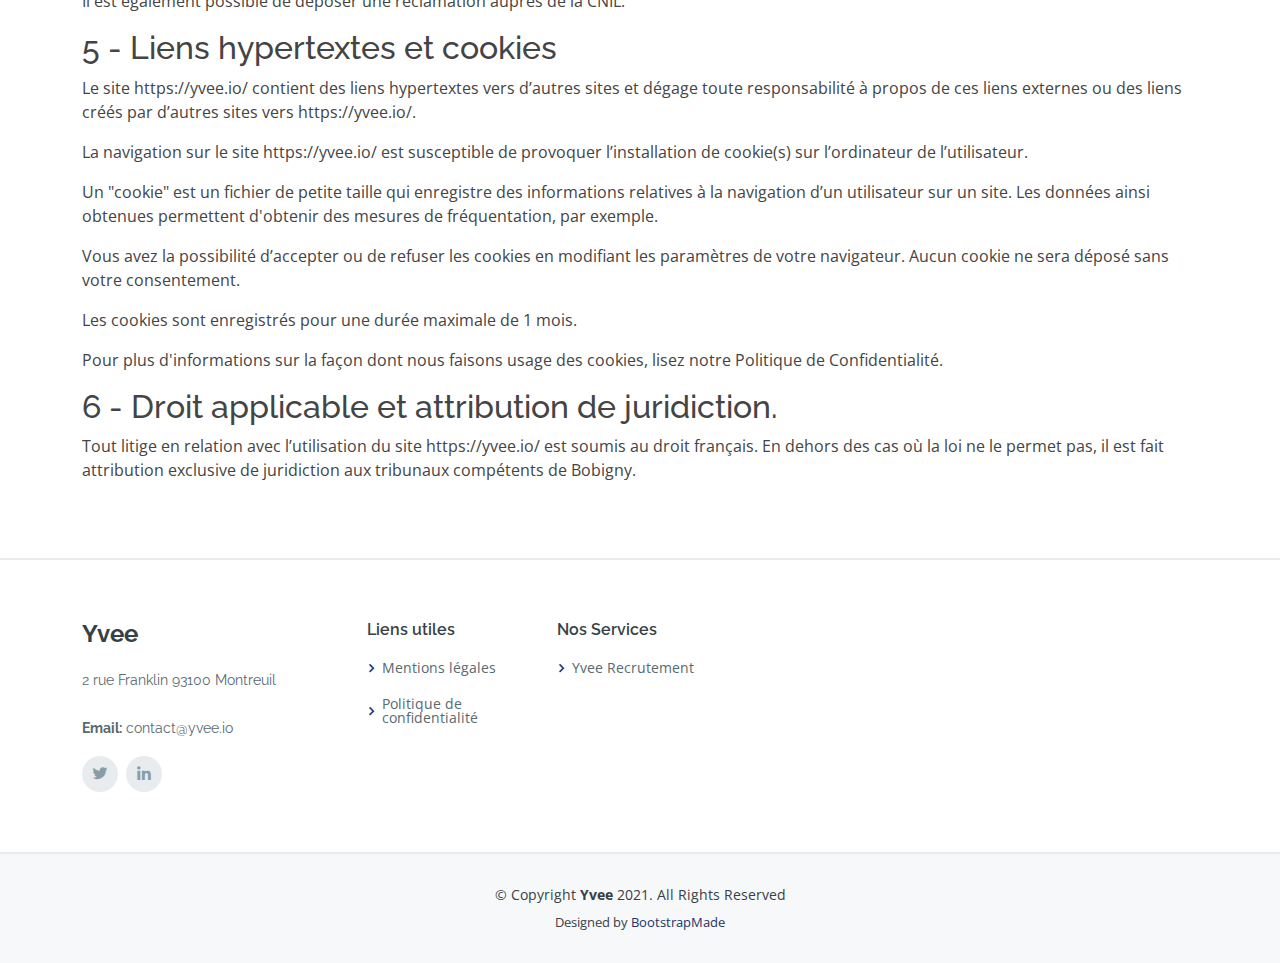
<file: mentions-legales.html>
<!DOCTYPE html>
<html lang="en">

<head>
    <meta charset="utf-8">
    <meta content="width=device-width, initial-scale=1.0" name="viewport">

    <title>Yvee - Mentions légales</title>
    <meta content="" name="description">
    <meta content="" name="keywords">

    <!-- Favicons -->
    <link href="assets/img/favicon.png" rel="icon">
    <link href="assets/img/apple-touch-icon.png" rel="apple-touch-icon">

    <!-- Google Fonts -->
    <link href="https://fonts.googleapis.com/css?family=Open+Sans:300,300i,400,400i,600,600i,700,700i|Raleway:300,300i,400,400i,500,500i,600,600i,700,700i|Poppins:300,300i,400,400i,500,500i,600,600i,700,700i"
          rel="stylesheet">

    <!-- Vendor CSS Files -->
    <link href="assets/vendor/aos/aos.css" rel="stylesheet">
    <link href="assets/vendor/bootstrap/css/bootstrap.min.css" rel="stylesheet">
    <link href="assets/vendor/bootstrap-icons/bootstrap-icons.css" rel="stylesheet">
    <link href="assets/vendor/boxicons/css/boxicons.min.css" rel="stylesheet">
    <link href="assets/vendor/glightbox/css/glightbox.min.css" rel="stylesheet">
    <link href="assets/vendor/swiper/swiper-bundle.min.css" rel="stylesheet">

    <!-- Template Main CSS File -->
    <link href="assets/css/style.css" rel="stylesheet">

    <!-- =======================================================
    * Template Name: Scaffold - v4.3.0
    * Template URL: https://bootstrapmade.com/scaffold-bootstrap-metro-style-template/
    * Author: BootstrapMade.com
    * License: https://bootstrapmade.com/license/
    ======================================================== -->
</head>

<body>

<!-- ======= Header ======= -->
<header id="header" class="fixed-top d-flex align-items-center">
    <div class="container d-flex align-items-center">

        <div class="logo me-auto">
            <h1><!-- <a href="index.html">Yvee</a></h1>-->
                <!-- Uncomment below if you prefer to use an image logo -->
                <a href="index.html"><img src="assets/img/logo.png" alt="" class="img-fluid"></a></h1>
        </div>

        <nav id="navbar" class="navbar order-last order-lg-0">
            <ul>
                <li><a class="nav-link scrollto " href="#hero">Home</a></li>
                <li class="dropdown"><a href="#"><span>About</span> <i class="bi bi-chevron-down"></i></a>
                    <ul>
                        <li><a class="nav-link scrollto" href="#about">About Us</a></li>
                        <li><a class="nav-link scrollto" href="#team">Team</a></li>
                        <li><a class="nav-link scrollto" href="#testimonials">Testimonials</a></li>
                        <li class="dropdown"><a href="#"><span>Deep Drop Down</span> <i class="bi bi-chevron-right"></i></a>
                            <ul>
                                <li><a href="#">Deep Drop Down 1</a></li>
                                <li><a href="#">Deep Drop Down 2</a></li>
                                <li><a href="#">Deep Drop Down 3</a></li>
                                <li><a href="#">Deep Drop Down 4</a></li>
                                <li><a href="#">Deep Drop Down 5</a></li>
                            </ul>
                        </li>
                    </ul>
                </li>
                <li><a class="nav-link scrollto" href="#services">Services</a></li>
                <li><a class="nav-link scrollto " href="#portfolio">Portfolio</a></li>
                <li><a class="nav-link scrollto" href="#pricing">Pricing</a></li>
                <li><a class="nav-link scrollto" href="#contact">Contact</a></li>
            </ul>
            <i class="bi bi-list mobile-nav-toggle"></i>
        </nav><!-- .navbar -->

        <div class="header-social-links d-flex align-items-center">
            <a href="#" class="twitter"><i class="bi bi-twitter"></i></a>
            <a href="#" class="facebook"><i class="bi bi-facebook"></i></a>
            <a href="#" class="instagram"><i class="bi bi-instagram"></i></a>
            <a href="#" class="linkedin"><i class="bi bi-linkedin"></i></i></a>
        </div>

    </div>
</header><!-- End Header -->

<main id="main">

    <!-- ======= Breadcrumbs ======= -->
    <section id="breadcrumbs" class="breadcrumbs">
        <div class="container">

            <ol>
                <li><a href="index.html">Home</a></li>
                <li>Mentions légales</li>
            </ol>
            <h2>Mentions légales</h2>

        </div>
    </section><!-- End Breadcrumbs -->

    <section class="inner-page">
        <div class="container">
            <h2>1 - Édition du site</h2>
            <p>En vertu de l'article 6 de la loi n° 2004-575 du 21 juin 2004 pour la confiance dans l'économie
                numérique, il est précisé aux utilisateurs du site internet https://yvee.io/ l'identité des différents
                intervenants dans le cadre de sa réalisation et de son suivi:
            </p>
            <p>Propriétaire du site : YVEE RECRUTEMENT - Contact : contact@yvee.io - Adresse : 15 CHE DES FORTES TERRES
                93800 EPINAY-SUR-SEINE.
            </p>
            <p>Identification de l'entreprise : SAS YVEE RECRUTEMENT au capital social de 8 000 € - SIREN : 892902552 -
                RCS ou RM : Bobigny B 892 902 552 - Adresse postale : 15 CHE DES FORTES TERRES 93800 EPINAY-SUR-SEINE.
            </p>
            <p>Directeur de la publication :  Aissata KOITE - Contact : contact@yvee.io
            </p>
            <p>Hébergeur : 1&1 / IONOS - 7 Place de la Gare - 57200 Sarreguemines - Téléphone : 09.70.80.89.11
            </p>
            <p>Délégué à la protection des données : Aissata KOITE - contact@yvee.io
            </p>
            <p>Autres contributeurs : </p>
            <b>crédits photo</b>
            <li>"Alexis" Photo by Anton Jansson on Unsplash</li>
            <li>"Nora" Photo by Good Faces on Unsplash</li>
            <li>"Marie" Photo by Marcus P. on Unsplash</li>
            </br><b>Landing page</b> Designed by BootstrapMade, Launched by NORMA.
            </p>
            <h2>2 - Propriété intellectuelle et contrefaçons.</h2>
            <p>YVEE RECRUTEMENT est propriétaire des droits de propriété intellectuelle et détient les droits d’usage
                sur tous les éléments accessibles sur le site internet, notamment les textes, images, graphismes, logos,
                vidéos, architecture, icônes et sons.
            </p>
            <p>Toute reproduction, représentation, modification, publication, adaptation de tout ou partie des éléments
                du site, quel que soit le moyen ou le procédé utilisé, est interdite, sauf autorisation écrite préalable
                de YVEE RECRUTEMENT.
            </p>
            <p>Toute exploitation non autorisée du site ou de l’un quelconque des éléments qu’il contient sera
                considérée comme constitutive d’une contrefaçon et poursuivie conformément aux dispositions des articles
                L.335-2 et suivants du Code de Propriété Intellectuelle.
            </p>
            <h2>3 - Limitations de responsabilité.</h2>
            <p>YVEE RECRUTEMENT ne pourra être tenu pour responsable des dommages directs et indirects causés au
                matériel de l’utilisateur, lors de l’accès au site https://yvee.io/.
            </p>
            <p>YVEE RECRUTEMENT décline toute responsabilité quant à l’utilisation qui pourrait être faite des
                informations et contenus présents sur https://yvee.io/.
            </p>
            <p>YVEE RECRUTEMENT s’engage à sécuriser au mieux le site https://yvee.io/, cependant sa responsabilité ne
                pourra être mise en cause si des données indésirables sont importées et installées sur son site à son
                insu.
            </p>
            <p>Des espaces interactifs (espace contact ou commentaires) sont à la disposition des utilisateurs. YVEE
                RECRUTEMENT se réserve le droit de supprimer, sans mise en demeure préalable, tout contenu déposé dans
                cet espace qui contreviendrait à la législation applicable en France, en particulier aux dispositions
                relatives à la protection des données.
            </p>
            <p>Le cas échéant, YVEE RECRUTEMENT se réserve également la possibilité de mettre en cause la responsabilité
                civile et/ou pénale de l’utilisateur, notamment en cas de message à caractère raciste, injurieux,
                diffamant, ou pornographique, quel que soit le support utilisé (texte, photographie …).
            </p>
            <h2>4 - CNIL et gestion des données personnelles.</h2>
            <p>Conformément aux dispositions de la loi 78-17 du 6 janvier 1978 modifiée, l’utilisateur du site
                https://yvee.io/ dispose d’un droit d’accès, de modification et de suppression des informations
                collectées. Pour exercer ce droit, envoyez un message à notre Délégué à la Protection des Données :
                Aissata KOITE - contact@yvee.io .
            </p>
            <p>Pour plus d'informations sur la façon dont nous traitons vos données (type de données, finalité,
                destinataire...), lisez notre Politique de Confidentialité.
            </p>
            <p>Il est également possible de déposer une réclamation auprès de la CNIL.
            </p>
            <h2>5 - Liens hypertextes et cookies</h2>
            <p>Le site https://yvee.io/ contient des liens hypertextes vers d’autres sites et dégage toute
                responsabilité à propos de ces liens externes ou des liens créés par d’autres sites vers
                https://yvee.io/.
            </p>
            <p>La navigation sur le site https://yvee.io/ est susceptible de provoquer l’installation de cookie(s) sur
                l’ordinateur de l’utilisateur.
            </p>
            <p>Un "cookie" est un fichier de petite taille qui enregistre des informations relatives à la navigation
                d’un utilisateur sur un site. Les données ainsi obtenues permettent d'obtenir des mesures de
                fréquentation, par exemple.
            </p>
            <p>Vous avez la possibilité d’accepter ou de refuser les cookies en modifiant les paramètres de votre
                navigateur. Aucun cookie ne sera déposé sans votre consentement.
            </p>
            <p>Les cookies sont enregistrés pour une durée maximale de 1 mois.
            </p>
            <p>Pour plus d'informations sur la façon dont nous faisons usage des cookies, lisez notre Politique de
                Confidentialité.</p>

            <h2>6 - Droit applicable et attribution de juridiction.</h2>
            <p>Tout litige en relation avec l’utilisation du site https://yvee.io/ est soumis au droit français. En
                dehors des cas où la loi ne le permet pas, il est fait attribution exclusive de juridiction aux
                tribunaux compétents de Bobigny.</p>


        </div>
    </section>

</main><!-- End #main -->

  <!-- ======= Footer ======= -->
  <footer id="footer">
    <div class="footer-top">
      <div class="container">
        <div class="row">

          <div class="col-lg-3 col-md-6">
            <div class="footer-info">
              <h3>Yvee</h3>
              <p>
                2 rue Franklin 93100 Montreuil<br><br>
                <strong>Email:</strong> contact@yvee.io<br>
              </p>
              <div class="social-links mt-3">
                <a href="https://twitter.com/YveeRecrutement" class="twitter"><i class="bx bxl-twitter"></i></a>
                <a href="https://www.linkedin.com/company/yvee-io/" class="linkedin"><i class="bx bxl-linkedin"></i></a>
              </div>
            </div>
          </div>

          <div class="col-lg-2 col-md-6 footer-links">
            <h4>Liens utiles</h4>
            <ul>
              <li><i class="bx bx-chevron-right"></i> <a href="mentions-legales.html">Mentions légales</a></li>
              <li><i class="bx bx-chevron-right"></i> <a href="politique-confidentialite.html">Politique de confidentialité</a></li>
            </ul>
          </div>

          <div class="col-lg-3 col-md-6 footer-links">
            <h4>Nos Services</h4>
            <ul>
              <li><i class="bx bx-chevron-right"></i> <a href="#services">Yvee Recrutement</a></li>
            </ul>
          </div>

        </div>
      </div>
    </div>

    <div class="container">
      <div class="copyright">
        &copy; Copyright <strong><span>Yvee</span></strong> 2021. All Rights Reserved
      </div>
      <div class="credits">
        <!-- All the links in the footer should remain intact. -->
        <!-- You can delete the links only if you purchased the pro version. -->
        <!-- Licensing information: https://bootstrapmade.com/license/ -->
        <!-- Purchase the pro version with working PHP/AJAX contact form: https://bootstrapmade.com/scaffold-bootstrap-metro-style-template/ -->
        Designed by <a href="https://bootstrapmade.com/">BootstrapMade</a>
      </div>
    </div>
  </footer><!-- End Footer -->

<a href="#" class="back-to-top d-flex align-items-center justify-content-center"><i
        class="bi bi-arrow-up-short"></i></a>

<!-- Vendor JS Files -->
<script src="assets/vendor/aos/aos.js"></script>
<script src="assets/vendor/bootstrap/js/bootstrap.bundle.min.js"></script>
<script src="assets/vendor/glightbox/js/glightbox.min.js"></script>
<script src="assets/vendor/isotope-layout/isotope.pkgd.min.js"></script>
<script src="assets/vendor/php-email-form/validate.js"></script>
<script src="assets/vendor/swiper/swiper-bundle.min.js"></script>

<!-- Template Main JS File -->
<script src="assets/js/main.js"></script>

</body>

</html>
</file>
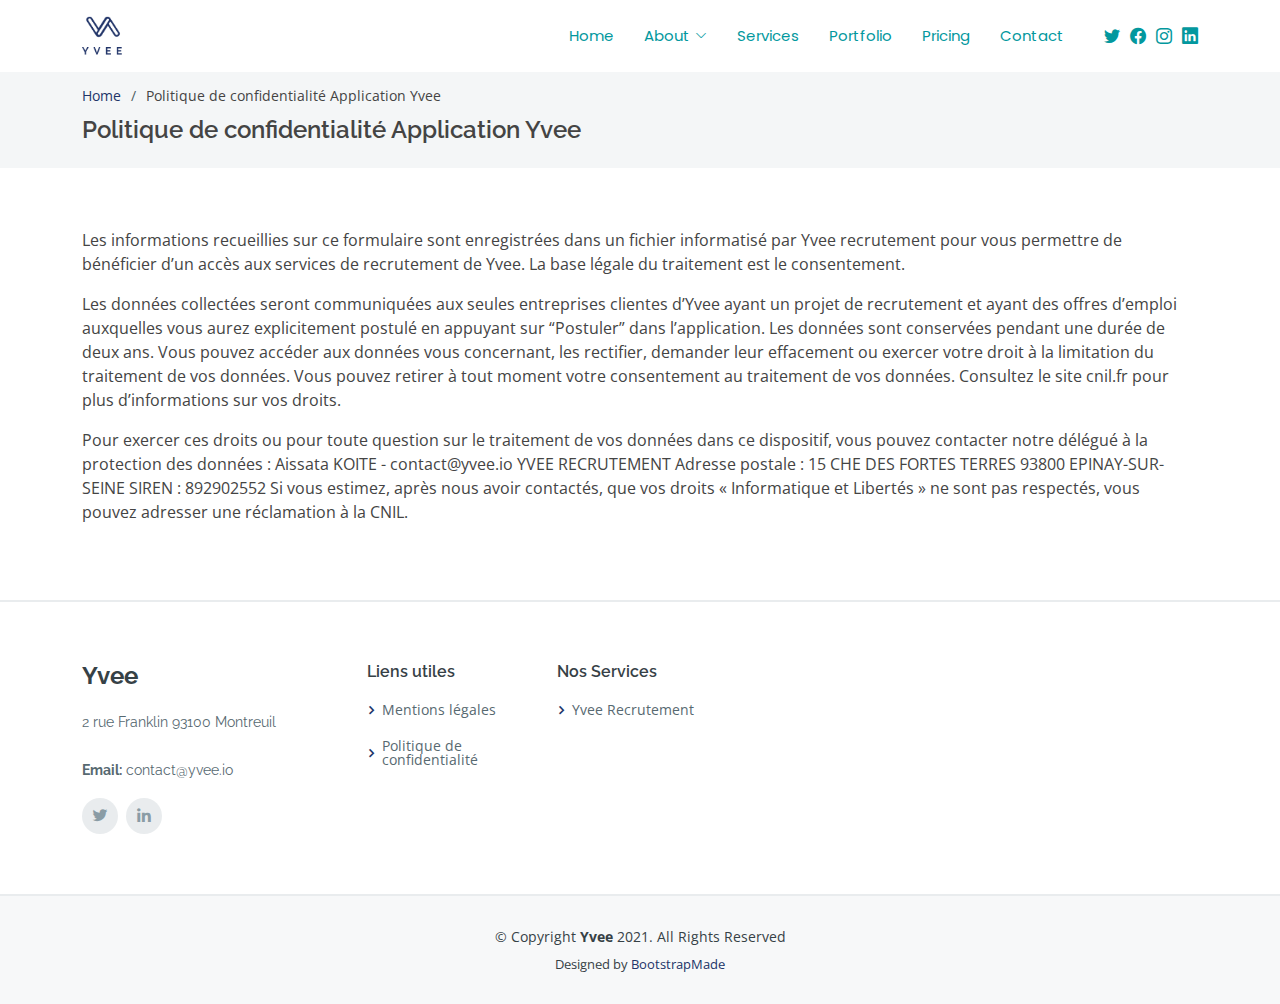
<file: politique-confidentialite-app.html>
<!DOCTYPE html>
<html lang="en">

<head>
    <meta charset="utf-8">
    <meta content="width=device-width, initial-scale=1.0" name="viewport">

    <title>Yvee - Politique de confidentialité</title>
    <meta content="" name="description">
    <meta content="" name="keywords">

    <!-- Favicons -->
    <link href="assets/img/favicon.png" rel="icon">
    <link href="assets/img/apple-touch-icon.png" rel="apple-touch-icon">

    <!-- Google Fonts -->
    <link href="https://fonts.googleapis.com/css?family=Open+Sans:300,300i,400,400i,600,600i,700,700i|Raleway:300,300i,400,400i,500,500i,600,600i,700,700i|Poppins:300,300i,400,400i,500,500i,600,600i,700,700i"
          rel="stylesheet">

    <!-- Vendor CSS Files -->
    <link href="assets/vendor/aos/aos.css" rel="stylesheet">
    <link href="assets/vendor/bootstrap/css/bootstrap.min.css" rel="stylesheet">
    <link href="assets/vendor/bootstrap-icons/bootstrap-icons.css" rel="stylesheet">
    <link href="assets/vendor/boxicons/css/boxicons.min.css" rel="stylesheet">
    <link href="assets/vendor/glightbox/css/glightbox.min.css" rel="stylesheet">
    <link href="assets/vendor/swiper/swiper-bundle.min.css" rel="stylesheet">

    <!-- Template Main CSS File -->
    <link href="assets/css/style.css" rel="stylesheet">

    <!-- =======================================================
    * Template Name: Scaffold - v4.3.0
    * Template URL: https://bootstrapmade.com/scaffold-bootstrap-metro-style-template/
    * Author: BootstrapMade.com
    * License: https://bootstrapmade.com/license/
    ======================================================== -->
</head>

<body>

<!-- ======= Header ======= -->
<header id="header" class="fixed-top d-flex align-items-center">
    <div class="container d-flex align-items-center">

        <div class="logo me-auto">
            <h1><!-- <a href="index.html">Yvee</a></h1>-->
                <!-- Uncomment below if you prefer to use an image logo -->
                <a href="index.html"><img src="assets/img/logo.png" alt="" class="img-fluid"></a></h1>
        </div>


        <nav id="navbar" class="navbar order-last order-lg-0">
            <ul>
                <li><a class="nav-link scrollto " href="#hero">Home</a></li>
                <li class="dropdown"><a href="#"><span>About</span> <i class="bi bi-chevron-down"></i></a>
                    <ul>
                        <li><a class="nav-link scrollto" href="#about">About Us</a></li>
                        <li><a class="nav-link scrollto" href="#team">Team</a></li>
                        <li><a class="nav-link scrollto" href="#testimonials">Testimonials</a></li>
                        <li class="dropdown"><a href="#"><span>Deep Drop Down</span> <i class="bi bi-chevron-right"></i></a>
                            <ul>
                                <li><a href="#">Deep Drop Down 1</a></li>
                                <li><a href="#">Deep Drop Down 2</a></li>
                                <li><a href="#">Deep Drop Down 3</a></li>
                                <li><a href="#">Deep Drop Down 4</a></li>
                                <li><a href="#">Deep Drop Down 5</a></li>
                            </ul>
                        </li>
                    </ul>
                </li>
                <li><a class="nav-link scrollto" href="#services">Services</a></li>
                <li><a class="nav-link scrollto " href="#portfolio">Portfolio</a></li>
                <li><a class="nav-link scrollto" href="#pricing">Pricing</a></li>
                <li><a class="nav-link scrollto" href="#contact">Contact</a></li>
            </ul>
            <i class="bi bi-list mobile-nav-toggle"></i>
        </nav><!-- .navbar -->

        <div class="header-social-links d-flex align-items-center">
            <a href="#" class="twitter"><i class="bi bi-twitter"></i></a>
            <a href="#" class="facebook"><i class="bi bi-facebook"></i></a>
            <a href="#" class="instagram"><i class="bi bi-instagram"></i></a>
            <a href="#" class="linkedin"><i class="bi bi-linkedin"></i></i></a>
        </div>

    </div>
</header><!-- End Header -->

<main id="main">

    <!-- ======= Breadcrumbs ======= -->
    <section id="breadcrumbs" class="breadcrumbs">
        <div class="container">

            <ol>
                <li><a href="index.html">Home</a></li>
                <li>Politique de confidentialité Application Yvee</li>
            </ol>
            <h2>Politique de confidentialité Application Yvee</h2>

        </div>
    </section><!-- End Breadcrumbs -->

    <section class="inner-page">
        <div class="container">


            <p>Les informations recueillies sur ce formulaire sont enregistrées dans un fichier informatisé
                par Yvee recrutement pour vous permettre de bénéficier d’un accès aux services de recrutement de Yvee.
                La base légale du traitement est le consentement.
                </p><p>
Les données collectées seront communiquées aux seules entreprises clientes d’Yvee ayant un projet de recrutement et ayant des offres d’emploi auxquelles vous aurez explicitement postulé en appuyant sur “Postuler” dans l’application.
Les données sont conservées pendant une durée de deux ans.
Vous pouvez accéder aux données vous concernant, les rectifier, demander leur effacement ou exercer votre droit à la limitation du traitement de vos données. Vous pouvez retirer à tout moment votre consentement au traitement de vos données.
Consultez le site cnil.fr pour plus d’informations sur vos droits.</p><p>
Pour exercer ces droits ou pour toute question sur le traitement de vos données dans ce dispositif, vous pouvez contacter notre délégué à la protection des données : Aissata KOITE - contact@yvee.io
YVEE RECRUTEMENT Adresse postale : 15 CHE DES FORTES TERRES 93800 EPINAY-SUR-SEINE SIREN : 892902552
Si vous estimez, après nous avoir contactés, que vos droits « Informatique et Libertés » ne sont pas respectés, vous pouvez adresser une réclamation à la CNIL.


            </p>

        </div>
    </section>

</main><!-- End #main -->

<!-- ======= Footer ======= -->
<footer id="footer">
    <div class="footer-top">
        <div class="container">
            <div class="row">

                <div class="col-lg-3 col-md-6">
                    <div class="footer-info">
                        <h3>Yvee</h3>
                        <p>
                            2 rue Franklin 93100 Montreuil<br><br>
                            <strong>Email:</strong> contact@yvee.io<br>
                        </p>
                        <div class="social-links mt-3">
                            <a href="https://twitter.com/YveeRecrutement" class="twitter"><i class="bx bxl-twitter"></i></a>
                            <a href="https://www.linkedin.com/company/yvee-io/" class="linkedin"><i
                                    class="bx bxl-linkedin"></i></a>
                        </div>
                    </div>
                </div>

                <div class="col-lg-2 col-md-6 footer-links">
                    <h4>Liens utiles</h4>
                    <ul>
                        <li><i class="bx bx-chevron-right"></i> <a href="mentions-legales.html">Mentions légales</a>
                        </li>
                        <li><i class="bx bx-chevron-right"></i> <a href="politique-confidentialite.html">Politique de
                            confidentialité</a></li>
                    </ul>
                </div>

                <div class="col-lg-3 col-md-6 footer-links">
                    <h4>Nos Services</h4>
                    <ul>
                        <li><i class="bx bx-chevron-right"></i> <a href="#services">Yvee Recrutement</a></li>
                    </ul>
                </div>

            </div>
        </div>
    </div>

    <div class="container">
        <div class="copyright">
            &copy; Copyright <strong><span>Yvee</span></strong> 2021. All Rights Reserved
        </div>
        <div class="credits">
            <!-- All the links in the footer should remain intact. -->
            <!-- You can delete the links only if you purchased the pro version. -->
            <!-- Licensing information: https://bootstrapmade.com/license/ -->
            <!-- Purchase the pro version with working PHP/AJAX contact form: https://bootstrapmade.com/scaffold-bootstrap-metro-style-template/ -->
            Designed by <a href="https://bootstrapmade.com/">BootstrapMade</a>
        </div>
    </div>
</footer><!-- End Footer -->

<a href="#" class="back-to-top d-flex align-items-center justify-content-center"><i
        class="bi bi-arrow-up-short"></i></a>

<!-- Vendor JS Files -->
<script src="assets/vendor/aos/aos.js"></script>
<script src="assets/vendor/bootstrap/js/bootstrap.bundle.min.js"></script>
<script src="assets/vendor/glightbox/js/glightbox.min.js"></script>
<script src="assets/vendor/isotope-layout/isotope.pkgd.min.js"></script>
<script src="assets/vendor/php-email-form/validate.js"></script>
<script src="assets/vendor/swiper/swiper-bundle.min.js"></script>

<!-- Template Main JS File -->
<script src="assets/js/main.js"></script>

</body>

</html>
</file>
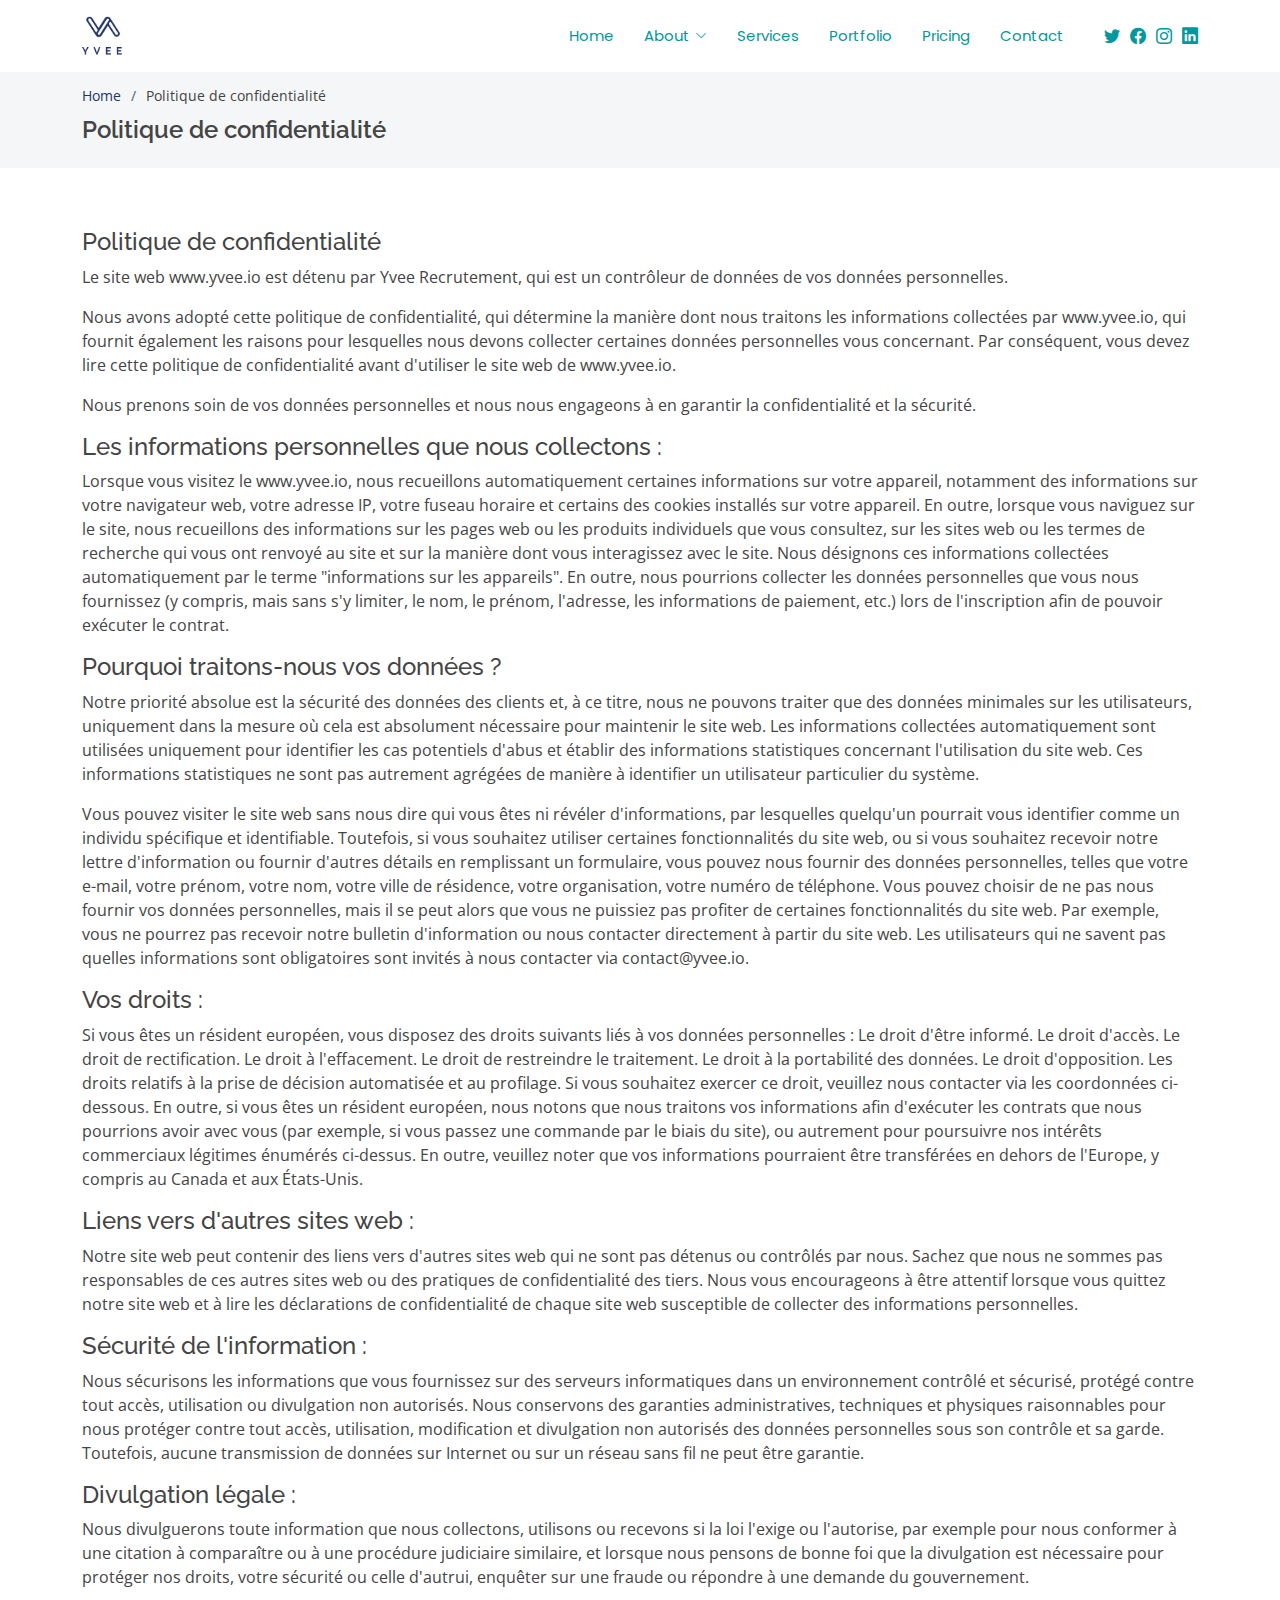
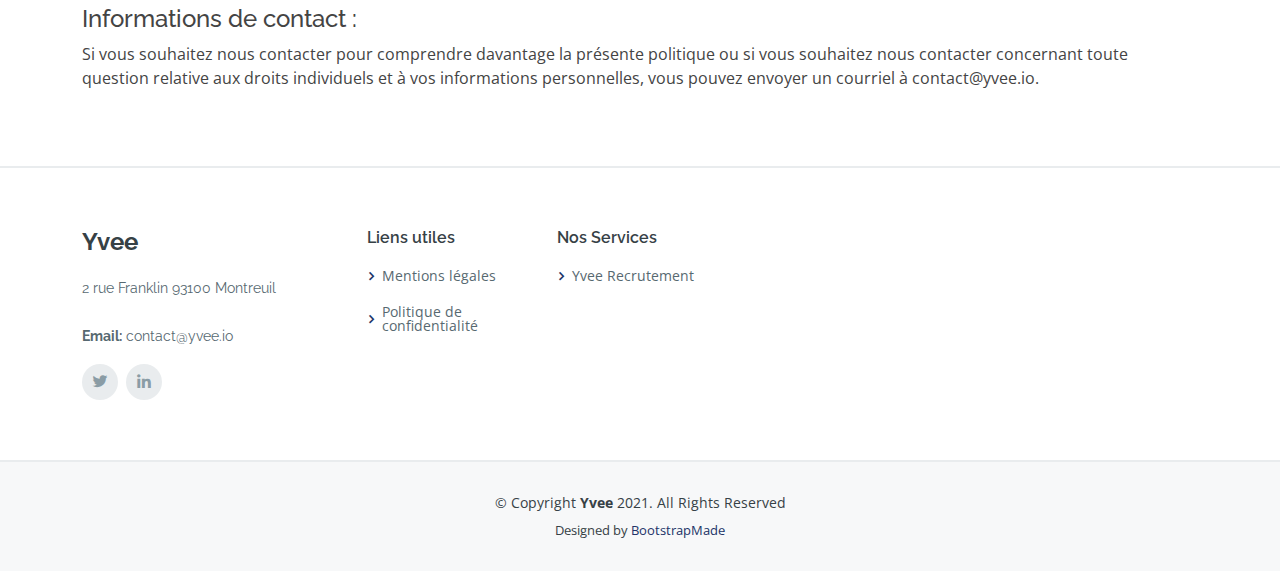
<file: politique-confidentialite.html>
<!DOCTYPE html>
<html lang="en">

<head>
    <meta charset="utf-8">
    <meta content="width=device-width, initial-scale=1.0" name="viewport">

    <title>Yvee - Politique de confidentialité</title>
    <meta content="" name="description">
    <meta content="" name="keywords">

    <!-- Favicons -->
    <link href="assets/img/favicon.png" rel="icon">
    <link href="assets/img/apple-touch-icon.png" rel="apple-touch-icon">

    <!-- Google Fonts -->
    <link href="https://fonts.googleapis.com/css?family=Open+Sans:300,300i,400,400i,600,600i,700,700i|Raleway:300,300i,400,400i,500,500i,600,600i,700,700i|Poppins:300,300i,400,400i,500,500i,600,600i,700,700i"
          rel="stylesheet">

    <!-- Vendor CSS Files -->
    <link href="assets/vendor/aos/aos.css" rel="stylesheet">
    <link href="assets/vendor/bootstrap/css/bootstrap.min.css" rel="stylesheet">
    <link href="assets/vendor/bootstrap-icons/bootstrap-icons.css" rel="stylesheet">
    <link href="assets/vendor/boxicons/css/boxicons.min.css" rel="stylesheet">
    <link href="assets/vendor/glightbox/css/glightbox.min.css" rel="stylesheet">
    <link href="assets/vendor/swiper/swiper-bundle.min.css" rel="stylesheet">

    <!-- Template Main CSS File -->
    <link href="assets/css/style.css" rel="stylesheet">

    <!-- =======================================================
    * Template Name: Scaffold - v4.3.0
    * Template URL: https://bootstrapmade.com/scaffold-bootstrap-metro-style-template/
    * Author: BootstrapMade.com
    * License: https://bootstrapmade.com/license/
    ======================================================== -->
</head>

<body>

<!-- ======= Header ======= -->
<header id="header" class="fixed-top d-flex align-items-center">
    <div class="container d-flex align-items-center">

        <div class="logo me-auto">
            <h1><!-- <a href="index.html">Yvee</a></h1>-->
                <!-- Uncomment below if you prefer to use an image logo -->
                <a href="index.html"><img src="assets/img/logo.png" alt="" class="img-fluid"></a></h1>
        </div>


        <nav id="navbar" class="navbar order-last order-lg-0">
            <ul>
                <li><a class="nav-link scrollto " href="#hero">Home</a></li>
                <li class="dropdown"><a href="#"><span>About</span> <i class="bi bi-chevron-down"></i></a>
                    <ul>
                        <li><a class="nav-link scrollto" href="#about">About Us</a></li>
                        <li><a class="nav-link scrollto" href="#team">Team</a></li>
                        <li><a class="nav-link scrollto" href="#testimonials">Testimonials</a></li>
                        <li class="dropdown"><a href="#"><span>Deep Drop Down</span> <i class="bi bi-chevron-right"></i></a>
                            <ul>
                                <li><a href="#">Deep Drop Down 1</a></li>
                                <li><a href="#">Deep Drop Down 2</a></li>
                                <li><a href="#">Deep Drop Down 3</a></li>
                                <li><a href="#">Deep Drop Down 4</a></li>
                                <li><a href="#">Deep Drop Down 5</a></li>
                            </ul>
                        </li>
                    </ul>
                </li>
                <li><a class="nav-link scrollto" href="#services">Services</a></li>
                <li><a class="nav-link scrollto " href="#portfolio">Portfolio</a></li>
                <li><a class="nav-link scrollto" href="#pricing">Pricing</a></li>
                <li><a class="nav-link scrollto" href="#contact">Contact</a></li>
            </ul>
            <i class="bi bi-list mobile-nav-toggle"></i>
        </nav><!-- .navbar -->

        <div class="header-social-links d-flex align-items-center">
            <a href="#" class="twitter"><i class="bi bi-twitter"></i></a>
            <a href="#" class="facebook"><i class="bi bi-facebook"></i></a>
            <a href="#" class="instagram"><i class="bi bi-instagram"></i></a>
            <a href="#" class="linkedin"><i class="bi bi-linkedin"></i></i></a>
        </div>

    </div>
</header><!-- End Header -->

<main id="main">

    <!-- ======= Breadcrumbs ======= -->
    <section id="breadcrumbs" class="breadcrumbs">
        <div class="container">

            <ol>
                <li><a href="index.html">Home</a></li>
                <li>Politique de confidentialité</li>
            </ol>
            <h2>Politique de confidentialité</h2>

        </div>
    </section><!-- End Breadcrumbs -->

    <section class="inner-page">
        <div class="container">

            <h4>Politique de confidentialité</h4>
            <p>Le site web www.yvee.io est détenu par Yvee Recrutement, qui est un contrôleur de données de vos données
                personnelles.

            </p>
            <p>Nous avons adopté cette politique de confidentialité, qui détermine la manière dont nous traitons les
                informations collectées par www.yvee.io, qui fournit également les raisons pour lesquelles nous devons
                collecter certaines données personnelles vous concernant. Par conséquent, vous devez lire cette
                politique de confidentialité avant d'utiliser le site web de www.yvee.io.

            </p>
            <p>Nous prenons soin de vos données personnelles et nous nous engageons à en garantir la confidentialité et
                la sécurité.
            </p>
            <h4>Les informations personnelles que nous collectons :</h4>
            <p>Lorsque vous visitez le www.yvee.io, nous recueillons automatiquement certaines informations sur votre
                appareil, notamment des informations sur votre navigateur web, votre adresse IP, votre fuseau horaire et
                certains des cookies installés sur votre appareil. En outre, lorsque vous naviguez sur le site, nous
                recueillons des informations sur les pages web ou les produits individuels que vous consultez, sur les
                sites web ou les termes de recherche qui vous ont renvoyé au site et sur la manière dont vous
                interagissez avec le site. Nous désignons ces informations collectées automatiquement par le terme
                "informations sur les appareils". En outre, nous pourrions collecter les données personnelles que vous
                nous fournissez (y compris, mais sans s'y limiter, le nom, le prénom, l'adresse, les informations de
                paiement, etc.) lors de l'inscription afin de pouvoir exécuter le contrat.
            </p>
            <h4>Pourquoi traitons-nous vos données ?</h4>
            <p>Notre priorité absolue est la sécurité des données des clients et, à ce titre, nous ne pouvons traiter
                que des données minimales sur les utilisateurs, uniquement dans la mesure où cela est absolument
                nécessaire pour maintenir le site web. Les informations collectées automatiquement sont utilisées
                uniquement pour identifier les cas potentiels d'abus et établir des informations statistiques concernant
                l'utilisation du site web. Ces informations statistiques ne sont pas autrement agrégées de manière à
                identifier un utilisateur particulier du système.</p>

            <p>Vous pouvez visiter le site web sans nous dire qui vous êtes ni révéler d'informations, par lesquelles
                quelqu'un pourrait vous identifier comme un individu spécifique et identifiable. Toutefois, si vous
                souhaitez utiliser certaines fonctionnalités du site web, ou si vous souhaitez recevoir notre lettre
                d'information ou fournir d'autres détails en remplissant un formulaire, vous pouvez nous fournir des
                données personnelles, telles que votre e-mail, votre prénom, votre nom, votre ville de résidence, votre
                organisation, votre numéro de téléphone. Vous pouvez choisir de ne pas nous fournir vos données
                personnelles, mais il se peut alors que vous ne puissiez pas profiter de certaines fonctionnalités du
                site web. Par exemple, vous ne pourrez pas recevoir notre bulletin d'information ou nous contacter
                directement à partir du site web. Les utilisateurs qui ne savent pas quelles informations sont
                obligatoires sont invités à nous contacter via contact@yvee.io.
            </p>
            <h4>Vos droits :</h4>
            <p>Si vous êtes un résident européen, vous disposez des droits suivants liés à vos données personnelles :

                Le droit d'être informé.
                Le droit d'accès.
                Le droit de rectification.
                Le droit à l'effacement.
                Le droit de restreindre le traitement.
                Le droit à la portabilité des données.
                Le droit d'opposition.
                Les droits relatifs à la prise de décision automatisée et au profilage.
                Si vous souhaitez exercer ce droit, veuillez nous contacter via les coordonnées ci-dessous.

                En outre, si vous êtes un résident européen, nous notons que nous traitons vos informations afin
                d'exécuter les contrats que nous pourrions avoir avec vous (par exemple, si vous passez une commande par
                le biais du site), ou autrement pour poursuivre nos intérêts commerciaux légitimes énumérés ci-dessus.
                En outre, veuillez noter que vos informations pourraient être transférées en dehors de l'Europe, y
                compris au Canada et aux États-Unis.
            </p>
            <h4>Liens vers d'autres sites web :</h4>
            <p>Notre site web peut contenir des liens vers d'autres sites web qui ne sont pas détenus ou contrôlés par
                nous. Sachez que nous ne sommes pas responsables de ces autres sites web ou des pratiques de
                confidentialité des tiers. Nous vous encourageons à être attentif lorsque vous quittez notre site web et
                à lire les déclarations de confidentialité de chaque site web susceptible de collecter des informations
                personnelles.
            </p>
            <h4>Sécurité de l'information :</h4>
            <p>Nous sécurisons les informations que vous fournissez sur des serveurs informatiques dans un environnement
                contrôlé et sécurisé, protégé contre tout accès, utilisation ou divulgation non autorisés. Nous
                conservons des garanties administratives, techniques et physiques raisonnables pour nous protéger contre
                tout accès, utilisation, modification et divulgation non autorisés des données personnelles sous son
                contrôle et sa garde. Toutefois, aucune transmission de données sur Internet ou sur un réseau sans fil
                ne peut être garantie.
            </p>
            <h4>Divulgation légale :</h4>
            <p>Nous divulguerons toute information que nous collectons, utilisons ou recevons si la loi l'exige ou
                l'autorise, par exemple pour nous conformer à une citation à comparaître ou à une procédure judiciaire
                similaire, et lorsque nous pensons de bonne foi que la divulgation est nécessaire pour protéger nos
                droits, votre sécurité ou celle d'autrui, enquêter sur une fraude ou répondre à une demande du
                gouvernement.
            </p>
            <h4>Informations de contact :</h4>
            <p>Si vous souhaitez nous contacter pour comprendre davantage la présente politique ou si vous souhaitez
                nous contacter concernant toute question relative aux droits individuels et à vos informations
                personnelles, vous pouvez envoyer un courriel à contact@yvee.io.
            </p>
        </div>
    </section>

</main><!-- End #main -->

<!-- ======= Footer ======= -->
<footer id="footer">
    <div class="footer-top">
        <div class="container">
            <div class="row">

                <div class="col-lg-3 col-md-6">
                    <div class="footer-info">
                        <h3>Yvee</h3>
                        <p>
                            2 rue Franklin 93100 Montreuil<br><br>
                            <strong>Email:</strong> contact@yvee.io<br>
                        </p>
                        <div class="social-links mt-3">
                            <a href="https://twitter.com/YveeRecrutement" class="twitter"><i class="bx bxl-twitter"></i></a>
                            <a href="https://www.linkedin.com/company/yvee-io/" class="linkedin"><i
                                    class="bx bxl-linkedin"></i></a>
                        </div>
                    </div>
                </div>

                <div class="col-lg-2 col-md-6 footer-links">
                    <h4>Liens utiles</h4>
                    <ul>
                        <li><i class="bx bx-chevron-right"></i> <a href="mentions-legales.html">Mentions légales</a>
                        </li>
                        <li><i class="bx bx-chevron-right"></i> <a href="politique-confidentialite.html">Politique de
                            confidentialité</a></li>
                    </ul>
                </div>

                <div class="col-lg-3 col-md-6 footer-links">
                    <h4>Nos Services</h4>
                    <ul>
                        <li><i class="bx bx-chevron-right"></i> <a href="#services">Yvee Recrutement</a></li>
                    </ul>
                </div>

            </div>
        </div>
    </div>

    <div class="container">
        <div class="copyright">
            &copy; Copyright <strong><span>Yvee</span></strong> 2021. All Rights Reserved
        </div>
        <div class="credits">
            <!-- All the links in the footer should remain intact. -->
            <!-- You can delete the links only if you purchased the pro version. -->
            <!-- Licensing information: https://bootstrapmade.com/license/ -->
            <!-- Purchase the pro version with working PHP/AJAX contact form: https://bootstrapmade.com/scaffold-bootstrap-metro-style-template/ -->
            Designed by <a href="https://bootstrapmade.com/">BootstrapMade</a>
        </div>
    </div>
</footer><!-- End Footer -->

<a href="#" class="back-to-top d-flex align-items-center justify-content-center"><i
        class="bi bi-arrow-up-short"></i></a>

<!-- Vendor JS Files -->
<script src="assets/vendor/aos/aos.js"></script>
<script src="assets/vendor/bootstrap/js/bootstrap.bundle.min.js"></script>
<script src="assets/vendor/glightbox/js/glightbox.min.js"></script>
<script src="assets/vendor/isotope-layout/isotope.pkgd.min.js"></script>
<script src="assets/vendor/php-email-form/validate.js"></script>
<script src="assets/vendor/swiper/swiper-bundle.min.js"></script>

<!-- Template Main JS File -->
<script src="assets/js/main.js"></script>

</body>

</html>
</file>
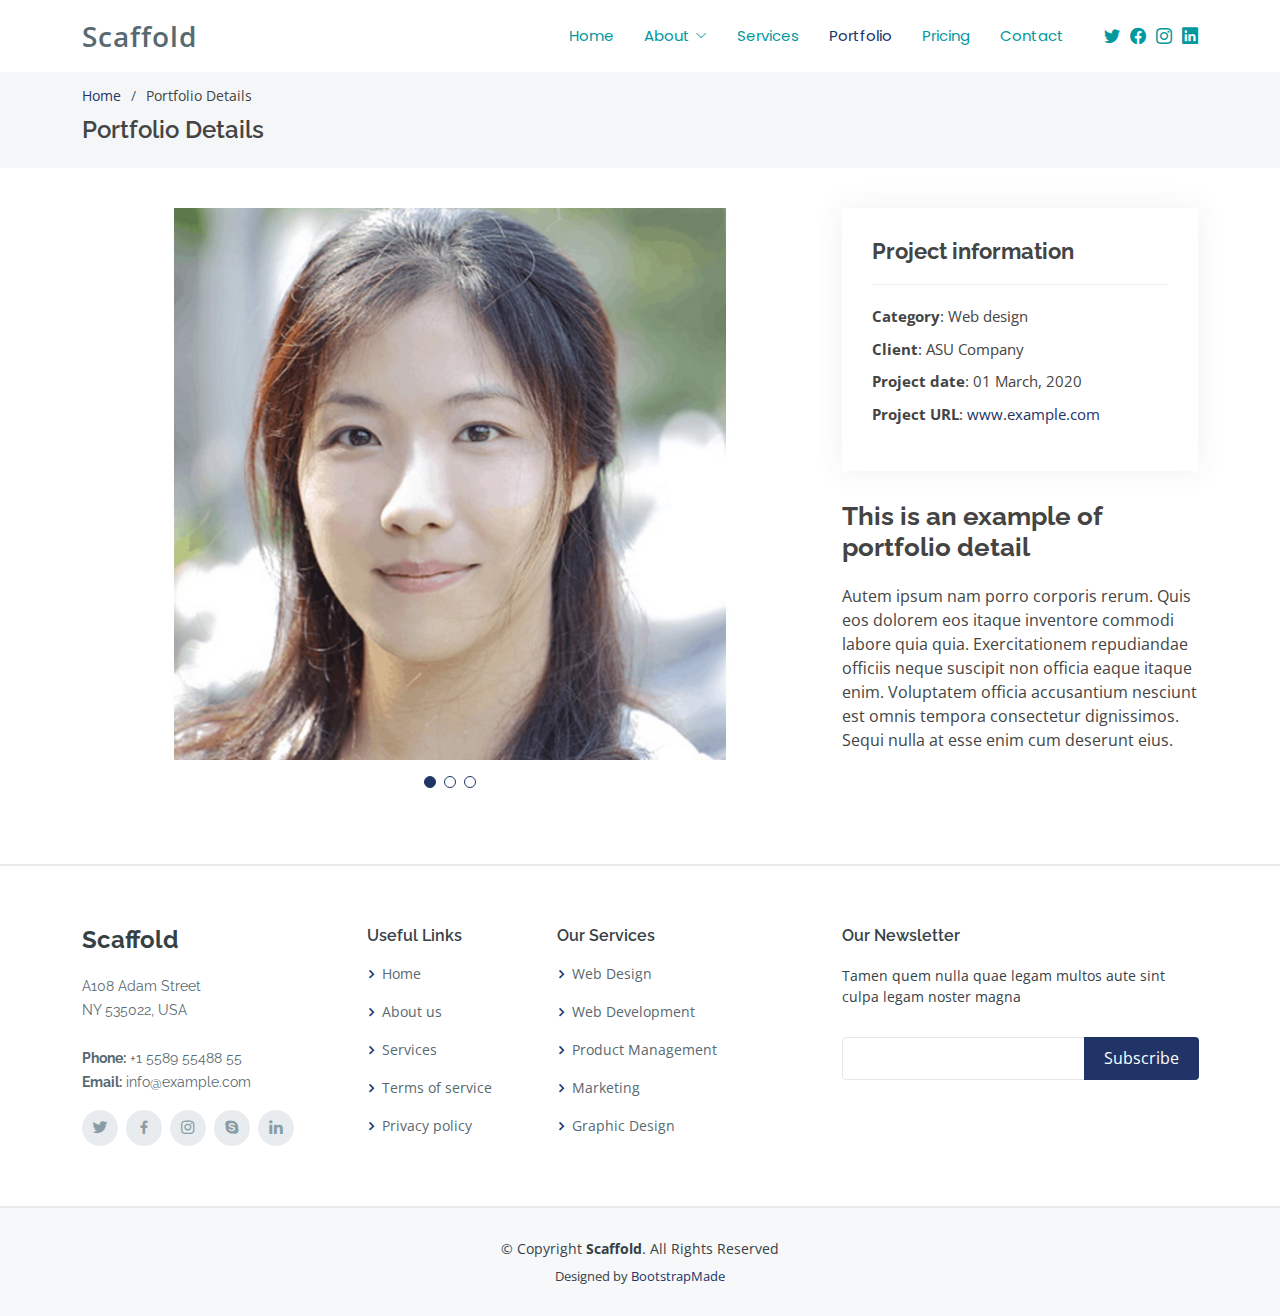
<file: portfolio-details.html>
<!DOCTYPE html>
<html lang="en">

<head>
  <meta charset="utf-8">
  <meta content="width=device-width, initial-scale=1.0" name="viewport">

  <title>Portfolio Details - Scaffold Bootstrap Template</title>
  <meta content="" name="description">
  <meta content="" name="keywords">

  <!-- Favicons -->
  <link href="assets/img/favicon.png" rel="icon">
  <link href="assets/img/apple-touch-icon.png" rel="apple-touch-icon">

  <!-- Google Fonts -->
  <link href="https://fonts.googleapis.com/css?family=Open+Sans:300,300i,400,400i,600,600i,700,700i|Raleway:300,300i,400,400i,500,500i,600,600i,700,700i|Poppins:300,300i,400,400i,500,500i,600,600i,700,700i" rel="stylesheet">

  <!-- Vendor CSS Files -->
  <link href="assets/vendor/aos/aos.css" rel="stylesheet">
  <link href="assets/vendor/bootstrap/css/bootstrap.min.css" rel="stylesheet">
  <link href="assets/vendor/bootstrap-icons/bootstrap-icons.css" rel="stylesheet">
  <link href="assets/vendor/boxicons/css/boxicons.min.css" rel="stylesheet">
  <link href="assets/vendor/glightbox/css/glightbox.min.css" rel="stylesheet">
  <link href="assets/vendor/swiper/swiper-bundle.min.css" rel="stylesheet">

  <!-- Template Main CSS File -->
  <link href="assets/css/style.css" rel="stylesheet">

  <!-- =======================================================
  * Template Name: Scaffold - v4.3.0
  * Template URL: https://bootstrapmade.com/scaffold-bootstrap-metro-style-template/
  * Author: BootstrapMade.com
  * License: https://bootstrapmade.com/license/
  ======================================================== -->
</head>

<body>

  <!-- ======= Header ======= -->
  <header id="header" class="fixed-top d-flex align-items-center">
    <div class="container d-flex align-items-center">

      <div class="logo me-auto">
        <h1><a href="index.html">Scaffold</a></h1>
        <!-- Uncomment below if you prefer to use an image logo -->
        <!-- <a href="index.html"><img src="assets/img/logo.png" alt="" class="img-fluid"></a>-->
      </div>

      <nav id="navbar" class="navbar order-last order-lg-0">
        <ul>
          <li><a class="nav-link scrollto " href="#hero">Home</a></li>
          <li class="dropdown"><a href="#"><span>About</span> <i class="bi bi-chevron-down"></i></a>
            <ul>
              <li><a class="nav-link scrollto" href="#about">About Us</a></li>
              <li><a class="nav-link scrollto" href="#team">Team</a></li>
              <li><a class="nav-link scrollto" href="#testimonials">Testimonials</a></li>
              <li class="dropdown"><a href="#"><span>Deep Drop Down</span> <i class="bi bi-chevron-right"></i></a>
                <ul>
                  <li><a href="#">Deep Drop Down 1</a></li>
                  <li><a href="#">Deep Drop Down 2</a></li>
                  <li><a href="#">Deep Drop Down 3</a></li>
                  <li><a href="#">Deep Drop Down 4</a></li>
                  <li><a href="#">Deep Drop Down 5</a></li>
                </ul>
              </li>
            </ul>
          </li>
          <li><a class="nav-link scrollto" href="#services">Services</a></li>
          <li><a class="nav-link scrollto active" href="#portfolio">Portfolio</a></li>
          <li><a class="nav-link scrollto" href="#pricing">Pricing</a></li>
          <li><a class="nav-link scrollto" href="#contact">Contact</a></li>
        </ul>
        <i class="bi bi-list mobile-nav-toggle"></i>
      </nav><!-- .navbar -->

      <div class="header-social-links d-flex align-items-center">
        <a href="#" class="twitter"><i class="bi bi-twitter"></i></a>
        <a href="#" class="facebook"><i class="bi bi-facebook"></i></a>
        <a href="#" class="instagram"><i class="bi bi-instagram"></i></a>
        <a href="#" class="linkedin"><i class="bi bi-linkedin"></i></i></a>
      </div>

    </div>
  </header><!-- End Header -->

  <main id="main">

    <!-- ======= Breadcrumbs ======= -->
    <section id="breadcrumbs" class="breadcrumbs">
      <div class="container">

        <ol>
          <li><a href="index.html">Home</a></li>
          <li>Portfolio Details</li>
        </ol>
        <h2>Portfolio Details</h2>

      </div>
    </section><!-- End Breadcrumbs -->

    <!-- ======= Portfolio Details Section ======= -->
    <section id="portfolio-details" class="portfolio-details">
      <div class="container">

        <div class="row gy-4">

          <div class="col-lg-8">
            <div class="portfolio-details-slider swiper-container">
              <div class="swiper-wrapper align-items-center">

                <div class="swiper-slide">
                  <img src="assets/img/portfolio/portfolio-1.jpg" alt="">
                </div>

                <div class="swiper-slide">
                  <img src="assets/img/portfolio/portfolio-2.jpg" alt="">
                </div>

                <div class="swiper-slide">
                  <img src="assets/img/portfolio/portfolio-3.jpg" alt="">
                </div>

              </div>
              <div class="swiper-pagination"></div>
            </div>
          </div>

          <div class="col-lg-4">
            <div class="portfolio-info">
              <h3>Project information</h3>
              <ul>
                <li><strong>Category</strong>: Web design</li>
                <li><strong>Client</strong>: ASU Company</li>
                <li><strong>Project date</strong>: 01 March, 2020</li>
                <li><strong>Project URL</strong>: <a href="#">www.example.com</a></li>
              </ul>
            </div>
            <div class="portfolio-description">
              <h2>This is an example of portfolio detail</h2>
              <p>
                Autem ipsum nam porro corporis rerum. Quis eos dolorem eos itaque inventore commodi labore quia quia. Exercitationem repudiandae officiis neque suscipit non officia eaque itaque enim. Voluptatem officia accusantium nesciunt est omnis tempora consectetur dignissimos. Sequi nulla at esse enim cum deserunt eius.
              </p>
            </div>
          </div>

        </div>

      </div>
    </section><!-- End Portfolio Details Section -->

  </main><!-- End #main -->

  <!-- ======= Footer ======= -->
  <footer id="footer">
    <div class="footer-top">
      <div class="container">
        <div class="row">

          <div class="col-lg-3 col-md-6">
            <div class="footer-info">
              <h3>Scaffold</h3>
              <p>
                A108 Adam Street <br>
                NY 535022, USA<br><br>
                <strong>Phone:</strong> +1 5589 55488 55<br>
                <strong>Email:</strong> info@example.com<br>
              </p>
              <div class="social-links mt-3">
                <a href="#" class="twitter"><i class="bx bxl-twitter"></i></a>
                <a href="#" class="facebook"><i class="bx bxl-facebook"></i></a>
                <a href="#" class="instagram"><i class="bx bxl-instagram"></i></a>
                <a href="#" class="google-plus"><i class="bx bxl-skype"></i></a>
                <a href="#" class="linkedin"><i class="bx bxl-linkedin"></i></a>
              </div>
            </div>
          </div>

          <div class="col-lg-2 col-md-6 footer-links">
            <h4>Useful Links</h4>
            <ul>
              <li><i class="bx bx-chevron-right"></i> <a href="#">Home</a></li>
              <li><i class="bx bx-chevron-right"></i> <a href="#">About us</a></li>
              <li><i class="bx bx-chevron-right"></i> <a href="#">Services</a></li>
              <li><i class="bx bx-chevron-right"></i> <a href="#">Terms of service</a></li>
              <li><i class="bx bx-chevron-right"></i> <a href="#">Privacy policy</a></li>
            </ul>
          </div>

          <div class="col-lg-3 col-md-6 footer-links">
            <h4>Our Services</h4>
            <ul>
              <li><i class="bx bx-chevron-right"></i> <a href="#">Web Design</a></li>
              <li><i class="bx bx-chevron-right"></i> <a href="#">Web Development</a></li>
              <li><i class="bx bx-chevron-right"></i> <a href="#">Product Management</a></li>
              <li><i class="bx bx-chevron-right"></i> <a href="#">Marketing</a></li>
              <li><i class="bx bx-chevron-right"></i> <a href="#">Graphic Design</a></li>
            </ul>
          </div>

          <div class="col-lg-4 col-md-6 footer-newsletter">
            <h4>Our Newsletter</h4>
            <p>Tamen quem nulla quae legam multos aute sint culpa legam noster magna</p>
            <form action="" method="post">
              <input type="email" name="email"><input type="submit" value="Subscribe">
            </form>

          </div>

        </div>
      </div>
    </div>

    <div class="container">
      <div class="copyright">
        &copy; Copyright <strong><span>Scaffold</span></strong>. All Rights Reserved
      </div>
      <div class="credits">
        <!-- All the links in the footer should remain intact. -->
        <!-- You can delete the links only if you purchased the pro version. -->
        <!-- Licensing information: https://bootstrapmade.com/license/ -->
        <!-- Purchase the pro version with working PHP/AJAX contact form: https://bootstrapmade.com/scaffold-bootstrap-metro-style-template/ -->
        Designed by <a href="https://bootstrapmade.com/">BootstrapMade</a>
      </div>
    </div>
  </footer><!-- End Footer -->

  <a href="#" class="back-to-top d-flex align-items-center justify-content-center"><i class="bi bi-arrow-up-short"></i></a>

  <!-- Vendor JS Files -->
  <script src="assets/vendor/aos/aos.js"></script>
  <script src="assets/vendor/bootstrap/js/bootstrap.bundle.min.js"></script>
  <script src="assets/vendor/glightbox/js/glightbox.min.js"></script>
  <script src="assets/vendor/isotope-layout/isotope.pkgd.min.js"></script>
  <script src="assets/vendor/php-email-form/validate.js"></script>
  <script src="assets/vendor/swiper/swiper-bundle.min.js"></script>

  <!-- Template Main JS File -->
  <script src="assets/js/main.js"></script>

</body>

</html>
</file>
<file: assets/css/style.css>
/**
* Template Name: Scaffold - v4.3.0
* Template URL: https://bootstrapmade.com/scaffold-bootstrap-metro-style-template/
* Author: BootstrapMade.com
* License: https://bootstrapmade.com/license/
*/

/*--------------------------------------------------------------
# General
--------------------------------------------------------------*/

.d-none {
  display: none !important;
}

body {
  font-family: "Open Sans", sans-serif;
  color: #444444;
}

a {
  color: #213468;
  text-decoration: none;
}

a:hover {
  color: #1eb4ff;
  text-decoration: none;
}

h1, h2, h3, h4, h5, h6 {
  font-family: "Raleway", sans-serif;
}

/*--------------------------------------------------------------
# Back to top button
--------------------------------------------------------------*/
.back-to-top {
  position: fixed;
  visibility: hidden;
  opacity: 0;
  right: 15px;
  bottom: 15px;
  z-index: 996;
  background: #213468;
  width: 40px;
  height: 40px;
  border-radius: 4px;
  transition: all 0.4s;
}

.back-to-top i {
  font-size: 28px;
  color: #fff;
  line-height: 0;
}

.back-to-top:hover {
  background: #14b1ff;
  color: #fff;
}

.back-to-top.active {
  visibility: visible;
  opacity: 1;
}

/*--------------------------------------------------------------
# Disable AOS delay on mobile
--------------------------------------------------------------*/
@media screen and (max-width: 768px) {
  [data-aos-delay] {
    transition-delay: 0 !important;
  }
}

/*--------------------------------------------------------------
# Header
--------------------------------------------------------------*/
#header {
  height: 72px;
  transition: all 0.5s;
  z-index: 997;
  transition: all 0.5s;
  background: #fff;
}

#header.header-scrolled {
  box-shadow: 0px 2px 15px rgba(0, 0, 0, 0.1);
}

#header .logo h1 {
  font-size: 28px;
  margin: 0;
  line-height: 0;
  font-weight: 600;
  letter-spacing: 1px;
  font-family: "Open Sans", sans-serif;
}

#header .logo h1 a, #header .logo h1 a:hover {
  color: #576971;
  text-decoration: none;
}

#header .logo img {
  padding: 0;
  margin: 0;
  max-height: 40px;
}

/*--------------------------------------------------------------
# Header Social Links
--------------------------------------------------------------*/
.header-social-links {
  margin: 0 0 0 30px;
}

@media (max-width: 768px) {
  .header-social-links {
    margin: 0 15px 0 0;
  }
}

.header-social-links a {
  color: #03989e;
  display: inline-block;
  line-height: 0px;
  transition: 0.3s;
  padding-left: 10px;
}

.header-social-links a:hover {
  color: #213468;
}

/*--------------------------------------------------------------
# Navigation Menu
--------------------------------------------------------------*/
/**
* Desktop Navigation 
*/
.navbar {
  padding: 0;
}

.navbar ul {
  margin: 0;
  padding: 0;
  display: flex;
  list-style: none;
  align-items: center;
}

.navbar li {
  position: relative;
}

.navbar a, .navbar a:focus {
  display: flex;
  align-items: center;
  justify-content: space-between;
  padding: 10px 0 10px 30px;
  font-size: 15px;
  font-family: "Poppins", sans-serif;
  color: #03989e;
  white-space: nowrap;
  transition: 0.3s;
}

.navbar a i, .navbar a:focus i {
  font-size: 12px;
  line-height: 0;
  margin-left: 5px;
}

.navbar a:hover, .navbar .active, .navbar .active:focus, .navbar li:hover > a {
  color: #213468;
}

.navbar .dropdown ul {
  display: block;
  position: absolute;
  left: 14px;
  top: calc(100% + 30px);
  margin: 0;
  padding: 10px 0;
  z-index: 99;
  opacity: 0;
  visibility: hidden;
  background: #fff;
  box-shadow: 0px 0px 30px rgba(127, 137, 161, 0.25);
  transition: 0.3s;
}

.navbar .dropdown ul li {
  min-width: 200px;
}

.navbar .dropdown ul a {
  padding: 10px 20px;
  font-size: 14px;
  color: #003651;
}

.navbar .dropdown ul a i {
  font-size: 12px;
}

.navbar .dropdown ul a:hover, .navbar .dropdown ul .active:hover, .navbar .dropdown ul li:hover > a {
  color: #213468;
}

.navbar .dropdown:hover > ul {
  opacity: 1;
  top: 100%;
  visibility: visible;
}

.navbar .dropdown .dropdown ul {
  top: 0;
  left: calc(100% - 30px);
  visibility: hidden;
}

.navbar .dropdown .dropdown:hover > ul {
  opacity: 1;
  top: 0;
  left: 100%;
  visibility: visible;
}

@media (max-width: 1366px) {
  .navbar .dropdown .dropdown ul {
    left: -90%;
  }
  .navbar .dropdown .dropdown:hover > ul {
    left: -100%;
  }
}

/**
* Mobile Navigation 
*/
.mobile-nav-toggle {
  color: #364146;
  font-size: 28px;
  cursor: pointer;
  display: none;
  line-height: 0;
  transition: 0.5s;
}

.mobile-nav-toggle.bi-x {
  color: #fff;
}

@media (max-width: 991px) {
  .mobile-nav-toggle {
    display: block;
  }
  .navbar ul {
    display: none;
  }
}

.navbar-mobile {
  position: fixed;
  overflow: hidden;
  top: 0;
  right: 0;
  left: 0;
  bottom: 0;
  background: rgba(32, 38, 41, 0.9);
  transition: 0.3s;
  z-index: 999;
}

.navbar-mobile .mobile-nav-toggle {
  position: absolute;
  top: 15px;
  right: 15px;
}

.navbar-mobile ul {
  display: block;
  position: absolute;
  top: 55px;
  right: 15px;
  bottom: 15px;
  left: 15px;
  padding: 10px 0;
  background-color: #fff;
  overflow-y: auto;
  transition: 0.3s;
}

.navbar-mobile a {
  padding: 10px 20px;
  font-size: 15px;
  color: #364146;
}

.navbar-mobile a:hover, .navbar-mobile .active, .navbar-mobile li:hover > a {
  color: #213468;
}

.navbar-mobile .getstarted {
  margin: 15px;
}

.navbar-mobile .dropdown ul {
  position: static;
  display: none;
  margin: 10px 20px;
  padding: 10px 0;
  z-index: 99;
  opacity: 1;
  visibility: visible;
  background: #fff;
  box-shadow: 0px 0px 30px rgba(127, 137, 161, 0.25);
}

.navbar-mobile .dropdown ul li {
  min-width: 200px;
}

.navbar-mobile .dropdown ul a {
  padding: 10px 20px;
}

.navbar-mobile .dropdown ul a i {
  font-size: 12px;
}

.navbar-mobile .dropdown ul a:hover, .navbar-mobile .dropdown ul .active:hover, .navbar-mobile .dropdown ul li:hover > a {
  color: #213468;
}

.navbar-mobile .dropdown > .dropdown-active {
  display: block;
}

/*--------------------------------------------------------------
# Hero Section
--------------------------------------------------------------*/
#hero {
  width: 100%;
  background-image: url("../img/hero-bg.png");
  background-repeat: no-repeat;
  background-size: contain;
  background-position: right top;
  margin-top: 70px;
  padding: 60px 0;
}

#hero h1 {
  margin: 0 0 20px 0;
  font-size: 48px;
  font-weight: 700;
  line-height: 56px;
  color: #364146;
}

#hero h2 {
  color: #576971;
  margin-bottom: 30px;
  font-size: 24px;
}

.btn-get-started {
  font-family: "Raleway", sans-serif;
  font-weight: 600;
  font-size: 13px;
  text-transform: uppercase;
  letter-spacing: 1px;
  display: inline-block;
  padding: 12px 17px;
  border-radius: 3px;
  transition: 0.5s;
  color: #fff;
  background: #213468;
}

.btn-get-started:hover {
  background: #008bd1;
}

.btn-candidate {
  font-family: "Raleway", sans-serif;
  font-weight: 600;
  font-size: 13px;
  text-transform: uppercase;
  letter-spacing: 1px;
  display: inline-block;
  padding: 12px 17px;
  border-radius: 3px;
  transition: 0.5s;
  color: #fff;
  background: #03989e;
}

#hero .hero-img {
  text-align: center;
}

#hero .hero-img img {
  width: 80%;
}

@media (min-width: 1024px) {
  #hero {
    background-attachment: fixed;
  }
}

@media (max-width: 992px) {
  #hero h1 {
    font-size: 32px;
    line-height: 40px;
  }
  #hero h2 {
    font-size: 20px;
  }
}

/*--------------------------------------------------------------
# Sections General
--------------------------------------------------------------*/
section {
  padding: 60px 0;
  overflow: hidden;
}

.section-bg {
  background-color: #f7f8f9;
}

.section-title {
  text-align: center;
  padding-bottom: 30px;
}

.section-title h2 {
  font-size: 32px;
  font-weight: 400;
  margin-bottom: 20px;
  padding-bottom: 0;
  font-family: "Poppins", sans-serif;
  color: #03989e;
}

.section-title p {
  margin-bottom: 0;
}

/*--------------------------------------------------------------
# About
--------------------------------------------------------------*/
.about {
  padding: 0;
  margin-top: 40px;
}

.about .container {
  background-color: #f7f8f9;
  padding: 60px 50px;
}

@media (max-width: 992px) {
  .about .container {
    padding: 30px;
  }
}

.about .content h3 {
  font-weight: 400;
  font-size: 32px;
  color: #364146;
  font-family: "Poppins", sans-serif;
}

.about .content ul {
  list-style: none;
  padding: 0;
}

.about .content ul li {
  padding-bottom: 10px;
}

.about .content ul i {
  font-size: 20px;
  padding-right: 4px;
  color: #28a745;
}

.about .content p:last-child {
  margin-bottom: 0;
}

/*--------------------------------------------------------------
# Features
--------------------------------------------------------------*/
.features {
  padding-bottom: 40px;
}

.features .nav-tabs {
  border: 0;
}

.features .nav-link {
  border: 0;
  padding: 20px;
  transition: 0.3s;
  color: #364146;
  transition: 0.3s ease-in-out;
  border-radius: 0;
  border-left: 4px solid #fafbfb;
}

.features .nav-link h4 {
  font-size: 18px;
  font-weight: 600;
  transition: 0.3s ease-in-out;
  color: #576971;
}

.features .nav-link p {
  font-size: 14px;
  margin-bottom: 0;
}

.features .nav-link:hover {
  background: #fafbfb;
}

.features .nav-link:hover h4 {
  color: #364146;
}

.features .nav-link.active {
  border-radius: 0;
  border: 0;
  border-left: 4px solid #213468;
  background: #fafbfb;
}

.features .nav-link.active h4 {
  color: #213468;
}

.features .tab-pane.active {
  -webkit-animation: slide-down 0.5s ease-out;
  animation: slide-down 0.5s ease-out;
}

.features .tab-content {
  text-align: right;
}

@-webkit-keyframes slide-down {
  0% {
    opacity: 0;
  }
  100% {
    opacity: 1;
  }
}

@keyframes slide-down {
  0% {
    opacity: 0;
  }
  100% {
    opacity: 1;
  }
}

/*--------------------------------------------------------------
# Services
# icons on https://boxicons.com/
--------------------------------------------------------------*/
.services .icon-box {
  padding: 30px;
  position: relative;
  overflow: hidden;
  margin: 0;
  background: #fff;
  box-shadow: 0 10px 29px 0 rgba(68, 88, 144, 0.1);
  transition: all 0.3s ease-in-out;
  border-radius: 4px;
  text-align: center;
  border-bottom: 3px solid #fff;
}

.services .icon-box:hover {
  transform: translateY(-5px);
}

.services .icon i {
  font-size: 48px;
  line-height: 1;
  margin-bottom: 15px;
}

.services .title {
  font-weight: 700;
  margin-bottom: 15px;
  font-size: 18px;
}

.services .title a {
  color: #111;
}

.services .description {
  font-size: 15px;
  line-height: 28px;
  margin-bottom: 0;
}

.services .icon-box-pink .icon i {
  color: #ff689b;
}

.services .icon-box-pink:hover {
  border-color: #ff689b;
}

.services .icon-box-cyan .icon i {
  color: #ffde59;
}

.services .icon-box-cyan:hover {
  border-color: #ffde59;
}

.services .icon-box-green .icon i {
  color: #03989e;
}

.services .icon-box-green:hover {
  border-color: #03989e;
}

.services .icon-box-blue .icon i {
  color: #213468;
}

.services .icon-box-blue:hover {
  border-color: 213468;
}

/*--------------------------------------------------------------
# Portfolio
--------------------------------------------------------------*/
.portfolio .portfolio-item {
  margin-bottom: 30px;
}

.portfolio #portfolio-flters {
  padding: 0;
  margin: 0 auto 25px auto;
  list-style: none;
  text-align: center;
}

.portfolio #portfolio-flters li {
  cursor: pointer;
  display: inline-block;
  padding: 10px;
  font-size: 15px;
  font-weight: 400;
  line-height: 1;
  text-transform: uppercase;
  color: #444444;
  margin-bottom: 5px;
  transition: all 0.3s ease-in-out;
  font-family: "Poppins", sans-serif;
}

.portfolio #portfolio-flters li:hover, .portfolio #portfolio-flters li.filter-active {
  color: #213468;
}

.portfolio #portfolio-flters li:last-child {
  margin-right: 0;
}

.portfolio .portfolio-wrap {
  transition: 0.3s;
  position: relative;
  overflow: hidden;
  z-index: 1;
}

.portfolio .portfolio-wrap::before {
  content: "";
  background: rgba(255, 255, 255, 0.7);
  position: absolute;
  left: 30px;
  right: 30px;
  top: 30px;
  bottom: 30px;
  transition: all ease-in-out 0.3s;
  z-index: 2;
  opacity: 0;
}

.portfolio .portfolio-wrap .portfolio-info {
  opacity: 0;
  position: absolute;
  top: 10%;
  left: 0;
  right: 0;
  text-align: center;
  z-index: 3;
  transition: all ease-in-out 0.3s;
}

.portfolio .portfolio-wrap .portfolio-info h4 {
  font-size: 20px;
  color: #364146;
  font-weight: 600;
}

.portfolio .portfolio-wrap .portfolio-info p {
  color: #364146;
  font-size: 14px;
  text-transform: uppercase;
}

.portfolio .portfolio-wrap .portfolio-links {
  opacity: 0;
  left: 0;
  right: 0;
  bottom: 10%;
  text-align: center;
  z-index: 3;
  position: absolute;
  transition: all ease-in-out 0.3s;
}

.portfolio .portfolio-wrap .portfolio-links a {
  color: #213468;
  margin: 0 2px;
  font-size: 24px;
  display: inline-block;
  transition: 0.3s;
  background: #eaf8ff;
  border-radius: 50px;
  line-height: 0;
  padding: 6px;
}

.portfolio .portfolio-wrap .portfolio-links a:hover {
  color: #fff;
  background: #213468;
}

.portfolio .portfolio-wrap:hover::before {
  top: 0;
  left: 0;
  right: 0;
  bottom: 0;
  opacity: 1;
}

.portfolio .portfolio-wrap:hover .portfolio-info {
  opacity: 1;
  top: calc(50% - 48px);
}

.portfolio .portfolio-wrap:hover .portfolio-links {
  opacity: 1;
  bottom: calc(50% - 50px);
}

/*--------------------------------------------------------------
# Portfolio Details
--------------------------------------------------------------*/
.portfolio-details {
  padding-top: 40px;
}

.portfolio-details .portfolio-details-slider img {
  width: 100%;
}

.portfolio-details .portfolio-details-slider .swiper-pagination {
  margin-top: 20px;
  position: relative;
}

.portfolio-details .portfolio-details-slider .swiper-pagination .swiper-pagination-bullet {
  width: 12px;
  height: 12px;
  background-color: #fff;
  opacity: 1;
  border: 1px solid #213468;
}

.portfolio-details .portfolio-details-slider .swiper-pagination .swiper-pagination-bullet-active {
  background-color: #213468;
}

.portfolio-details .portfolio-info {
  padding: 30px;
  box-shadow: 0px 0 30px rgba(54, 65, 70, 0.08);
}

.portfolio-details .portfolio-info h3 {
  font-size: 22px;
  font-weight: 700;
  margin-bottom: 20px;
  padding-bottom: 20px;
  border-bottom: 1px solid #eee;
}

.portfolio-details .portfolio-info ul {
  list-style: none;
  padding: 0;
  font-size: 15px;
}

.portfolio-details .portfolio-info ul li + li {
  margin-top: 10px;
}

.portfolio-details .portfolio-description {
  padding-top: 30px;
}

.portfolio-details .portfolio-description h2 {
  font-size: 26px;
  font-weight: 700;
  margin-bottom: 20px;
}

.portfolio-details .portfolio-description p {
  padding: 0;
}

/*--------------------------------------------------------------
# Cta
--------------------------------------------------------------*/
.cta {
  background:  url("../img/cta-bg.jpg") center center;
  background-size: cover;
  padding: 80px 0;
}

.cta h3 {
  color: #364146;
  font-size: 28px;
  font-weight: 700;
}

.cta p {
  color: #576971;
}

.cta .cta-btn {
  font-family: "Raleway", sans-serif;
  font-weight: 500;
  font-size: 15px;
  letter-spacing: 1px;
  display: inline-block;
  padding: 10px 30px;
  border-radius: 4px;
  transition: 0.5s;
  margin: 10px;
  color: #fff;
  background: #213468;
}

.cta .cta-btn:hover {
  background: #008bd1;
}

@media (min-width: 1024px) {
  .cta {
    background-attachment: fixed;
  }
}

@media (min-width: 769px) {
  .cta .cta-btn-container {
    display: flex;
    align-items: center;
    justify-content: flex-end;
  }
}

/*--------------------------------------------------------------
# Testimonials
--------------------------------------------------------------*/
.testimonials .testimonial-item {
  box-sizing: content-box;
  min-height: 320px;
}

.testimonials .testimonial-item .testimonial-img {
  width: 90px;
  border-radius: 50%;
  margin: -40px 0 0 40px;
  position: relative;
  z-index: 2;
  border: 6px solid #fff;
}

.testimonials .testimonial-item h3 {
  font-size: 18px;
  font-weight: bold;
  margin: 10px 0 5px 45px;
  color: #111;
}

.testimonials .testimonial-item h4 {
  font-size: 14px;
  color: #999;
  margin: 0 0 0 45px;
}

.testimonials .testimonial-item .quote-icon-left, .testimonials .testimonial-item .quote-icon-right {
  color: #d8dee1;
  font-size: 26px;
}

.testimonials .testimonial-item .quote-icon-left {
  display: inline-block;
  left: -5px;
  position: relative;
}

.testimonials .testimonial-item .quote-icon-right {
  display: inline-block;
  right: -5px;
  position: relative;
  top: 10px;
}

.testimonials .testimonial-item p {
  font-style: italic;
  margin: 0 15px 0 15px;
  padding: 20px 20px 60px 20px;
  background: #f4f6f7;
  position: relative;
  border-radius: 6px;
  position: relative;
  z-index: 1;
}

.testimonials .swiper-pagination {
  margin-top: 20px;
  position: relative;
}

.testimonials .swiper-pagination .swiper-pagination-bullet {
  width: 12px;
  height: 12px;
  background-color: #fff;
  opacity: 1;
  border: 1px solid #213468;
}

.testimonials .swiper-pagination .swiper-pagination-bullet-active {
  background-color: #213468;
}

/*--------------------------------------------------------------
# Team
--------------------------------------------------------------*/
.team {
  background: url("../img/team-bg.jpg") center center no-repeat;
  background-size: cover;
  padding: 60px 0;
  position: relative;
}

.team::before {
  content: '';
  position: absolute;
  left: 0;
  right: 0;
  top: 0;
  bottom: 0;
  background: rgba(255, 255, 255, 0.75);
  z-index: 9;
}

.team .container {
  position: relative;
  z-index: 10;
}

.team .member {
  text-align: center;
  margin-bottom: 80px;
  position: relative;

}

.team .member .pic {
  overflow: hidden;
}

.team .member .member-info {
  position: absolute;
  top: 85%;
  left: 20px;
  right: 20px;
  background: #fff;
  padding: 20px 0;
  color: #364146;
  box-shadow: 0px 2px 15px rgba(0, 0, 0, 0.1);
  max-height: 95px;
  overflow: hidden;
  transition: max-height 0.5s ease-in-out;
}

.team .member:hover .member-info {
  max-height: 300px;
}

.team .member h4 {
  font-weight: 700;
  margin-bottom: 10px;
  font-size: 16px;
  color: #364146;
  position: relative;
  padding-bottom: 10px;
}

.team .member h4::after {
  content: '';
  position: absolute;
  display: block;
  width: 50px;
  height: 1px;
  background: #b5c1c6;
  bottom: 0;
  left: calc(50% - 25px);
}

.team .member span {
  font-style: italic;
  display: block;
  font-size: 13px;
}

.team .member .social {
  margin-top: 15px;
}

.team .member .social a {
  transition: color 0.3s;
  color: #03989e;
}

.team .member .social a:hover {
  color: #213468;
}

.team .member .social i {
  font-size: 16px;
  margin: 0 2px;
}

@media (max-width: 992px) {
  .team .member {
    margin-bottom: 110px;
  }
}

/*--------------------------------------------------------------
# Clients
--------------------------------------------------------------*/
.clients .clients-wrap {
  border-top: 1px solid #eceff0;
  border-left: 1px solid #eceff0;
}

.clients .client-logo {
  display: flex;
  justify-content: center;
  align-items: center;
  border-right: 1px solid #eceff0;
  border-bottom: 1px solid #eceff0;
  overflow: hidden;
  background: #fff;
  height: 120px;
  padding: 40px;
}

.clients .client-logo img {
  max-width: 50%;
}

.clients .client-logo:hover img {
  filter: none;
  transform: scale(1.1);
}

.clients img {
  transition: all 0.4s ease-in-out;
}

/*--------------------------------------------------------------
# Pricing
--------------------------------------------------------------*/
.pricing .box {
  padding: 20px;
  background: #fff;
  text-align: center;
  border-radius: 4px;
  position: relative;
  overflow: hidden;
  border: 2px solid #e9ecee;
}

.pricing h3 {
  font-weight: 400;
  padding: 20px 15px;
  font-size: 18px;
  font-weight: 400;
  color: #777777;
}

.pricing h4 {
  font-size: 36px;
  color: #213468;
  font-weight: 600;
  font-family: "Poppins", sans-serif;
  margin-bottom: 20px;
}

.pricing h4 sup {
  font-size: 20px;
  top: -15px;
  left: -3px;
}

.pricing h4 span {
  color: #bababa;
  font-size: 16px;
  font-weight: 300;
}

.pricing ul {
  padding: 0;
  list-style: none;
  color: #444444;
  text-align: center;
  line-height: 20px;
  font-size: 14px;
}

.pricing ul li {
  padding-bottom: 16px;
}

.pricing ul i {
  color: #213468;
  font-size: 18px;
  padding-right: 4px;
}

.pricing ul .na {
  color: #ccc;
  text-decoration: line-through;
}

.pricing .btn-wrap {
  padding: 20px 15px;
  text-align: center;
}

.pricing .btn-buy {
  background: #213468;
  display: inline-block;
  padding: 8px 30px;
  border-radius: 4px;
  color: #fff;
  font-size: 13px;
  font-family: "Raleway", sans-serif;
  font-weight: 600;
  text-transform: uppercase;
}

.pricing .featured {
  background: #213468;
  border-color: #213468;
}

.pricing .featured h3, .pricing .featured h4, .pricing .featured h4 span, .pricing .featured ul, .pricing .featured ul .na {
  color: #fff;
}

.pricing .featured .btn-buy {
  background: #fff;
  color: #213468;
}

.pricing .advanced {
  width: 200px;
  position: absolute;
  top: 18px;
  right: -68px;
  transform: rotate(45deg);
  z-index: 1;
  font-size: 14px;
  padding: 1px 0 3px 0;
  background: #213468;
  color: #fff;
}

/*--------------------------------------------------------------
# Frequently Asked Questions
--------------------------------------------------------------*/
.faq {
  padding: 60px 0;
}

.faq .faq-list {
  padding: 0;
  list-style: none;
}

.faq .faq-list li {
  border-bottom: 1px solid #e3e7e9;
  margin-bottom: 20px;
  padding-bottom: 20px;
}

.faq .faq-list .question {
  display: block;
  position: relative;
  font-family: #213468;
  font-size: 18px;
  line-height: 24px;
  font-weight: 400;
  padding-left: 25px;
  cursor: pointer;
  color: #007ab7;
  transition: 0.3s;
}

.faq .faq-list i {
  font-size: 16px;
  position: absolute;
  left: 0;
  top: -2px;
}

.faq .faq-list p {
  margin-bottom: 0;
  padding: 10px 0 0 25px;
}

.faq .faq-list .icon-show {
  display: none;
}

.faq .faq-list .collapsed {
  color: black;
}

.faq .faq-list .collapsed:hover {
  color: #213468;
}

.faq .faq-list .collapsed .icon-show {
  display: inline-block;
  transition: 0.6s;
}

.faq .faq-list .collapsed .icon-close {
  display: none;
  transition: 0.6s;
}

/*--------------------------------------------------------------
# Contact
--------------------------------------------------------------*/
.contact .info {
  padding: 30px;
  background: #fff;
  width: 100%;
  border: 2px solid #e9ecee;
  border-radius: 4px;
}

.contact .info i {
  font-size: 20px;
  color: #213468;
  float: left;
  width: 44px;
  height: 44px;
  background: #f2f4f5;
  display: flex;
  justify-content: center;
  align-items: center;
  border-radius: 50px;
  transition: all 0.3s ease-in-out;
}

.contact .info h4 {
  padding: 0 0 0 60px;
  font-size: 20px;
  font-weight: 600;
  margin-bottom: 5px;
  color: #364146;
}

.contact .info p {
  padding: 0 0 10px 60px;
  margin-bottom: 20px;
  font-size: 14px;
  color: #03989e;
}

.contact .info .social-links {
  padding-left: 60px;
}

.contact .info .social-links a {
  font-size: 18px;
  display: inline-block;
  background: #333;
  color: #fff;
  line-height: 1;
  padding: 8px 0;
  border-radius: 50%;
  text-align: center;
  width: 36px;
  height: 36px;
  transition: 0.3s;
  margin-right: 10px;
}

.contact .info .social-links a:hover {
  background: #213468;
  color: #fff;
}

.contact .info .email:hover i, .contact .info .address:hover i, .contact .info .phone:hover i {
  background: #213468;
  color: #fff;
}

.contact .php-email-form {
  width: 100%;
  padding: 30px;
  background: #fff;
  border: 2px solid #e9ecee;
  border-radius: 4px;
}

.contact .php-email-form .form-group {
  padding-bottom: 8px;
}

.contact .php-email-form .error-message {
  display: none;
  color: #fff;
  background: #ed3c0d;
  text-align: left;
  padding: 15px;
  font-weight: 600;
}

.contact .php-email-form .error-message br + br {
  margin-top: 25px;
}

.contact .php-email-form .sent-message {
  display: none;
  color: #fff;
  background: #18d26e;
  text-align: center;
  padding: 15px;
  font-weight: 600;
}

.contact .php-email-form .loading {
  display: none;
  background: #fff;
  text-align: center;
  padding: 15px;
}

.contact .php-email-form .loading:before {
  content: "";
  display: inline-block;
  border-radius: 50%;
  width: 24px;
  height: 24px;
  margin: 0 10px -6px 0;
  border: 3px solid #18d26e;
  border-top-color: #eee;
  -webkit-animation: animate-loading 1s linear infinite;
  animation: animate-loading 1s linear infinite;
}

.contact .php-email-form input, .contact .php-email-form textarea {
  border-radius: 0;
  box-shadow: none;
  font-size: 14px;
}

.contact .php-email-form input {
  height: 44px;
}

.contact .php-email-form textarea {
  padding: 10px 12px;
}

.contact .php-email-form button[type="submit"] {
  background: #213468;
  border: 0;
  padding: 10px 24px;
  color: #fff;
  transition: 0.4s;
  border-radius: 4px;
}

.contact .php-email-form button[type="submit"]:hover {
  background: #1eb4ff;
}

@-webkit-keyframes animate-loading {
  0% {
    transform: rotate(0deg);
  }
  100% {
    transform: rotate(360deg);
  }
}

@keyframes animate-loading {
  0% {
    transform: rotate(0deg);
  }
  100% {
    transform: rotate(360deg);
  }
}

/*--------------------------------------------------------------
# Breadcrumbs
--------------------------------------------------------------*/
.breadcrumbs {
  padding: 15px 0;
  background: #f4f6f7;
  min-height: 40px;
  margin-top: 70px;
}

.breadcrumbs h2 {
  font-size: 24px;
  font-weight: 600;
}

.breadcrumbs ol {
  display: flex;
  flex-wrap: wrap;
  list-style: none;
  padding: 0 0 10px 0;
  margin: 0;
  font-size: 14px;
}

.breadcrumbs ol li + li {
  padding-left: 10px;
}

.breadcrumbs ol li + li::before {
  display: inline-block;
  padding-right: 10px;
  color: #4c5c63;
  content: "/";
}

/*--------------------------------------------------------------
# Footer
--------------------------------------------------------------*/
#footer {
  background: #f7f8f9;
  padding: 0 0 30px 0;
  color: #364146;
  font-size: 14px;
}

#footer .footer-top {
  background: #fff;
  padding: 60px 0 30px 0;
  border-top: 2px solid #e9ecee;
  border-bottom: 2px solid #e9ecee;
}

#footer .footer-top .footer-info {
  margin-bottom: 30px;
}

#footer .footer-top .footer-info h3 {
  font-size: 24px;
  margin: 0 0 20px 0;
  padding: 2px 0 2px 0;
  line-height: 1;
  font-weight: 700;
}

#footer .footer-top .footer-info p {
  font-size: 14px;
  line-height: 24px;
  margin-bottom: 0;
  font-family: "Raleway", sans-serif;
  color: #576971;
}

#footer .footer-top .social-links a {
  font-size: 18px;
  display: inline-block;
  background: #e9ecee;
  color: #8a9ca5;
  line-height: 1;
  padding: 8px 0;
  margin-right: 4px;
  border-radius: 50%;
  text-align: center;
  width: 36px;
  height: 36px;
  transition: 0.3s;
}

#footer .footer-top .social-links a:hover {
  background: #213468;
  color: #fff;
  text-decoration: none;
}

#footer .footer-top h4 {
  font-size: 16px;
  font-weight: 600;
  color: #364146;
  position: relative;
  padding-bottom: 12px;
}

#footer .footer-top .footer-links {
  margin-bottom: 30px;
}

#footer .footer-top .footer-links ul {
  list-style: none;
  padding: 0;
  margin: 0;
}

#footer .footer-top .footer-links ul i {
  padding-right: 2px;
  color: #213468;
  font-size: 18px;
  line-height: 1;
  margin-left: -5px;
}

#footer .footer-top .footer-links ul li {
  padding: 10px 0;
  display: flex;
  align-items: center;
}

#footer .footer-top .footer-links ul li:first-child {
  padding-top: 0;
}

#footer .footer-top .footer-links ul a {
  color: #576971;
  transition: 0.3s;
  display: inline-block;
  line-height: 1;
}

#footer .footer-top .footer-links ul a:hover {
  color: #213468;
}

#footer .footer-top .footer-newsletter form {
  margin-top: 30px;
  background: #fff;
  padding: 6px 10px;
  position: relative;
  border-radius: 4px;
  border: 1px solid #e3e7e9;
}

#footer .footer-top .footer-newsletter form input[type="email"] {
  border: 0;
  padding: 4px;
  width: calc(100% - 110px);
}

#footer .footer-top .footer-newsletter form input[type="submit"] {
  position: absolute;
  top: -1px;
  right: -2px;
  bottom: -1px;
  border: 0;
  background: none;
  font-size: 16px;
  padding: 0 20px;
  background: #213468;
  color: #fff;
  transition: 0.3s;
  border-radius: 0 4px 4px 0;
}

#footer .footer-top .footer-newsletter form input[type="submit"]:hover {
  background: #007ab7;
}

#footer .copyright {
  text-align: center;
  padding-top: 30px;
}

#footer .credits {
  padding-top: 8px;
  text-align: center;
  font-size: 13px;
  color: #364146;
}



/*--------------------------------------------------------------
# Imported from Small Apps
--------------------------------------------------------------*/

.video-promo {
  padding: 150px 0;
}

.video-promo .content-block {
  width: 60%;
  margin: 0 auto;
  text-align: center;
}

.video-promo .content-block h2 {
  font-size: 30px;
  color: #fff;
}

.video-promo .content-block p {
  margin-bottom: 30px;
}

.video-promo .content-block a i.video {
  height: 125px;
  width: 125px;
  background: #2e7eed;
  display: inline-block;
  font-size: 40px;
  color: #fff;
  text-align: center;
  line-height: 125px;
  border-radius: 100%;
}

.video-promo .content-block a:focus {
  outline: 0;
}

.bg-1 {
  background: url(../assets/img/background/promo-video-back.jpg) fixed no-repeat;
  background-size: cover;
}

.btn-rounded-icon {
  border-radius: 100px;
  color: #fff;
  border: 1px solid #fff;
  padding: 13px 50px;
}

.call-to-action-app {
  text-align: center;
}

.call-to-action-app h2,
.call-to-action-app p,
.call-to-action-app a {
  color: #fff !important;
}

.call-to-action-app p {
  margin-bottom: 60px;
}

.call-to-action-app ul li {
  margin: 10px;
}

@media (max-width: 480px) {
  .call-to-action-app ul li {
    margin-left: 0;
    margin-bottom: 10px;
  }
}

.call-to-action-app ul li:first-child {
  margin-left: 0;
}

.call-to-action-app ul li a i {
  font-size: 20px;
  margin-right: 5px;
}
</file>
